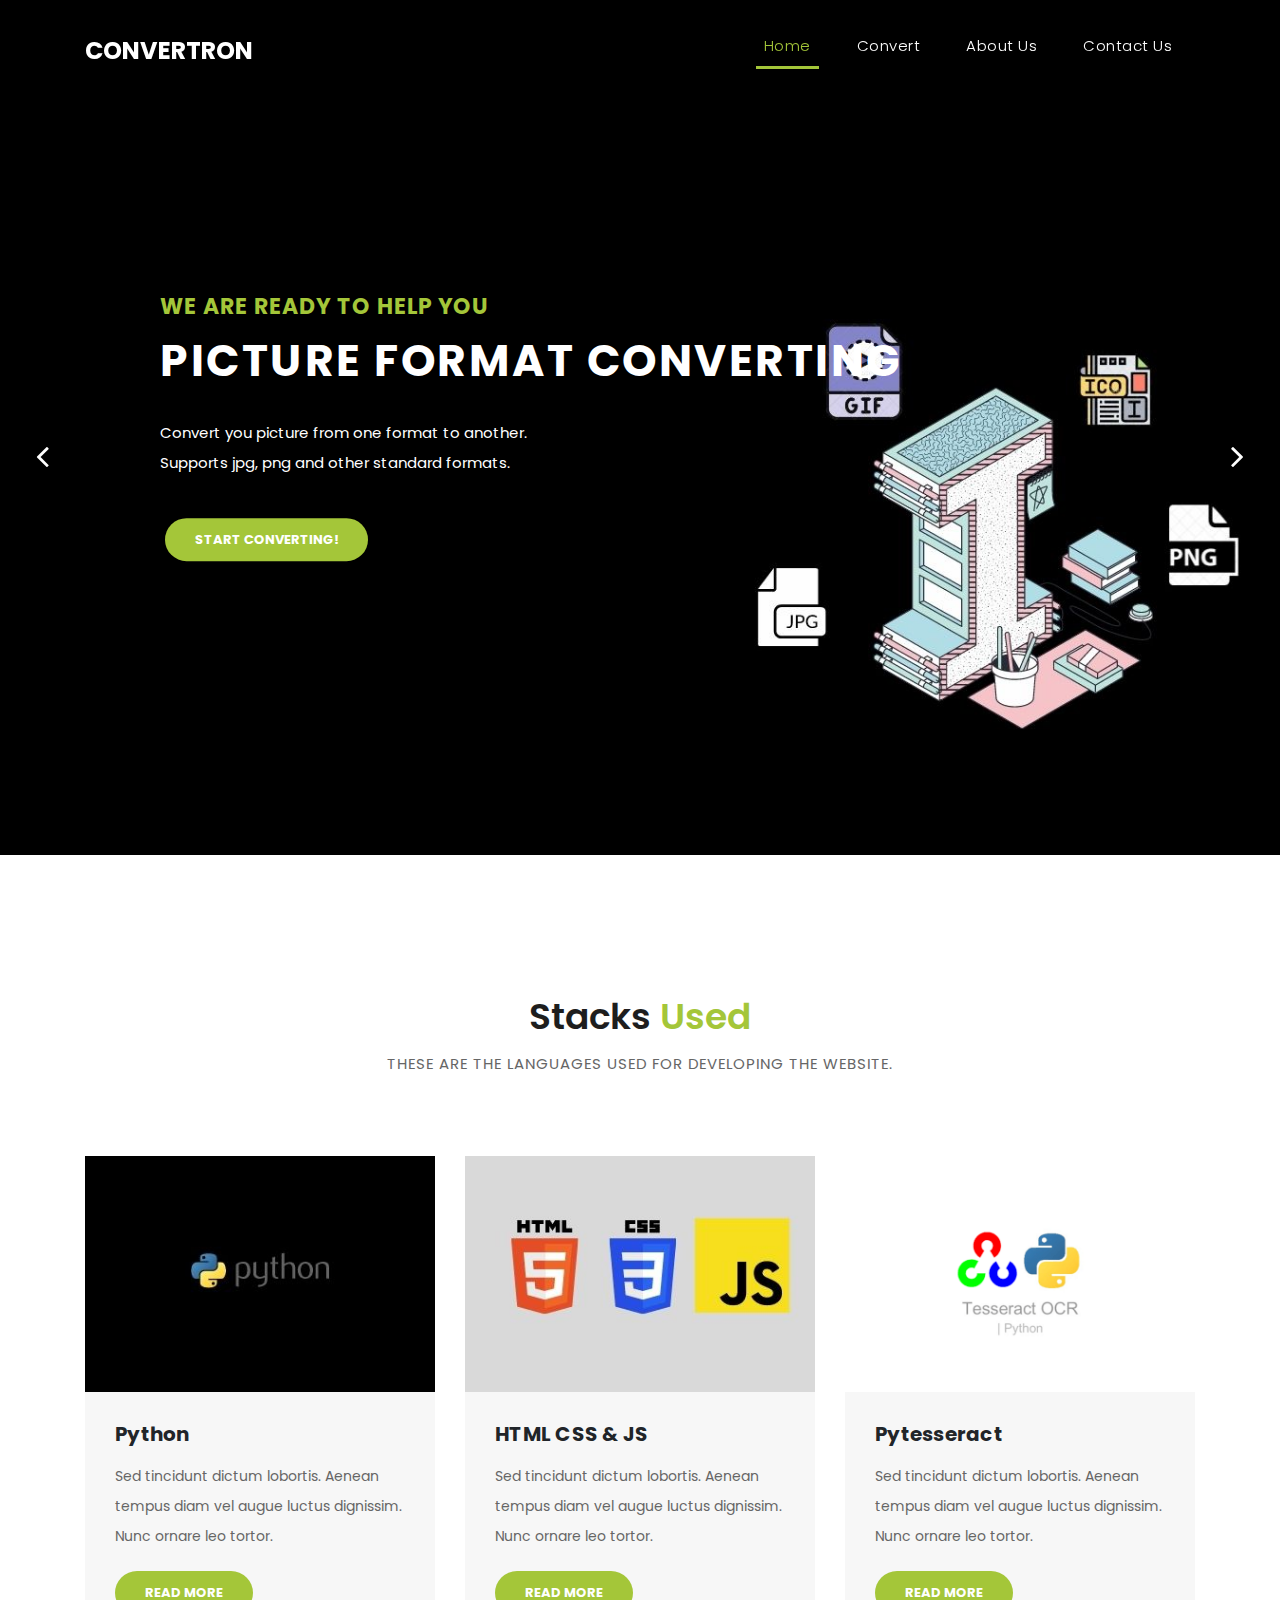
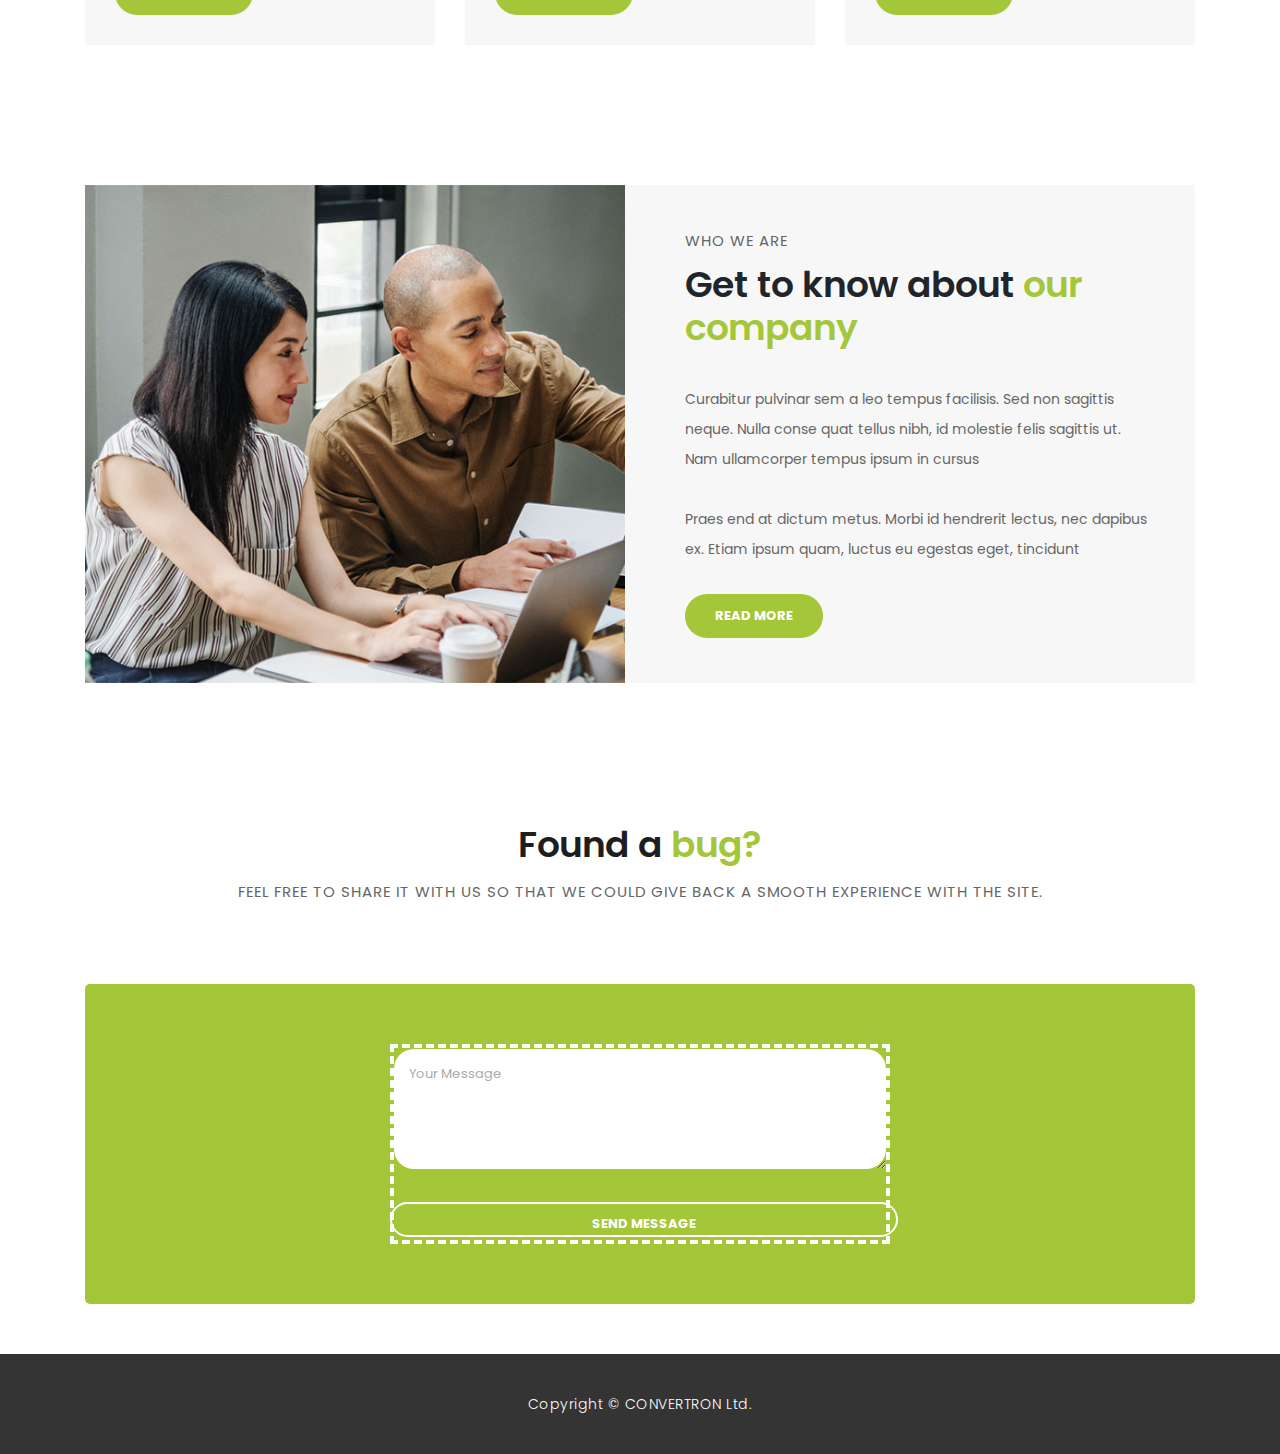
<file: templates/index.html>
<!DOCTYPE html>
<html lang="en">

  <head>

    <meta charset="utf-8">
    <meta name="viewport" content="width=device-width, initial-scale=1, shrink-to-fit=no">
    <meta name="description" content="">
    <meta name="author" content="TemplateMo">
    <link href="https://fonts.googleapis.com/css?family=Poppins:100,200,300,400,500,600,700,800,900&display=swap" rel="stylesheet">

    <title>Convertron</title>

    <!-- Bootstrap core CSS -->
    <link href="../static/vendor/bootstrap/css/bootstrap.min.css" rel="stylesheet">

    <!-- Additional CSS Files -->
    <link rel="stylesheet" href="../static/assets/css/fontawesome.css">
    <link rel="stylesheet" href="../static/assets/css/templatemo-finance-business.css">
    <link rel="stylesheet" href="../static/assets/css/owl.css">
<!--

Finance Business TemplateMo

https://templatemo.com/tm-545-finance-business

-->
  </head>

  <body>

    <!-- ***** Preloader Start ***** -->
    <div id="preloader">
        <div class="jumper">
            <div></div>
            <div></div>
            <div></div>
        </div>
    </div>  
    <!-- ***** Preloader End ***** -->


    <header class="">
      <nav class="navbar navbar-expand-lg">
        <div class="container">
          <a class="navbar-brand" href="index.html"><h2>Convertron</h2></a>
          <button class="navbar-toggler" type="button" data-toggle="collapse" data-target="#navbarResponsive" aria-controls="navbarResponsive" aria-expanded="false" aria-label="Toggle navigation">
            <span class="navbar-toggler-icon"></span>
          </button>
          <div class="collapse navbar-collapse" id="navbarResponsive">
            <ul class="navbar-nav ml-auto">
              <li class="nav-item active">
                <a class="nav-link" href="/">Home
                  <span class="sr-only">(current)</span>
                </a>
              </li>
              <li class="nav-item">
                <a class="nav-link" href="/convert">Convert</a>
              </li>
              <li class="nav-item">
                <a class="nav-link" href="/about">About Us</a>
              </li>
              <li class="nav-item">
                <a class="nav-link" href="/contact">Contact Us</a>
              </li>
            </ul>
          </div>
        </div>
      </nav>
    </header>

    <!-- Page Content -->
    <!-- Banner Starts Here -->
    <div class="main-banner header-text" id="top">
        <div class="Modern-Slider">
          <!-- Item -->
          <div class="item item-1">
            <div class="img-fill">
                <div class="text-content">
                  <h6>we are ready to help you</h6>
                  <h4>Picture format converting</h4>
                  <p>Convert you picture from one format to another.<br>Supports jpg, png and other standard formats.</p>
                  <a href="convert.html" class="filled-button">Start converting!</a>
                </div>
            </div>
          </div>
          <!-- // Item -->
          <!-- Item -->
          <div class="item item-2">
            <div class="img-fill">
                <div class="text-content">
                  <h6>we are here to support you</h6>
                  <h4>Assignment<br>&amp; Presentation</h4>
                  <p>Easily convert files from one format to another.<br> Supports doc, pdf and other standard format.</p>
                  <a href="convert.html" class="filled-button">Start converting!</a>
                </div>
            </div>
          </div>
          <!-- // Item -->
          <!-- Item -->
          <div class="item item-3">
            <div class="img-fill">
                <div class="text-content">
                  <h6>We believe in providing finest services</h6>
                  <h4>Text extraction from image</h4>
                  <p>Want to directly convert the text from an image directly to any document format?<br>Here we are!</p>
                  <a href="convert.html" class="filled-button">Start converting!</a>
                </div>
            </div>
          </div>
          <!-- // Item -->
        </div>
    </div>
    <!-- Banner Ends Here -->



    <div class="services">
      <div class="container">
        <div class="row">
          <div class="col-md-12">
            <div class="section-heading">
              <h2>Stacks <em>Used</em></h2>
              <span>These are the languages used for developing the website.</span>
            </div>
          </div>
          <div class="col-md-4">
            <div class="service-item">
              <img src="../static/assets/images/service_01.jpg" alt="">
              <div class="down-content">
                <h4>Python</h4>
                <p>Sed tincidunt dictum lobortis. Aenean tempus diam vel augue luctus dignissim. Nunc ornare leo tortor.</p>
                <a href="" class="filled-button">Read More</a>
              </div>
            </div>
          </div>
          <div class="col-md-4">
            <div class="service-item">
              <img src="../static/assets/images/service_02.jpg" alt="">
              <div class="down-content">
                <h4>HTML CSS & JS</h4>
                <p>Sed tincidunt dictum lobortis. Aenean tempus diam vel augue luctus dignissim. Nunc ornare leo tortor.</p>
                <a href="" class="filled-button">Read More</a>
              </div>
            </div>
          </div>
          <div class="col-md-4">
            <div class="service-item">
              <img src="../static/assets/images/service_03.gif" alt="">
              <div class="down-content">
                <h4>Pytesseract</h4>
                <p>Sed tincidunt dictum lobortis. Aenean tempus diam vel augue luctus dignissim. Nunc ornare leo tortor.</p>
                <a href="" class="filled-button">Read More</a>
              </div>
            </div>
          </div>
        </div>
      </div>
    </div>

    <div class="more-info">
      <div class="container">
        <div class="row">
          <div class="col-md-12">
            <div class="more-info-content">
              <div class="row">
                <div class="col-md-6">
                  <div class="left-image">
                    <img src="../static/assets/images/more-info.jpg" alt="">
                  </div>
                </div>
                <div class="col-md-6 align-self-center">
                  <div class="right-content">
                    <span>Who we are</span>
                    <h2>Get to know about <em>our company</em></h2>
                    <p>Curabitur pulvinar sem a leo tempus facilisis. Sed non sagittis neque. Nulla conse quat tellus nibh, id molestie felis sagittis ut. Nam ullamcorper tempus ipsum in cursus<br><br>Praes end at dictum metus. Morbi id hendrerit lectus, nec dapibus ex. Etiam ipsum quam, luctus eu egestas eget, tincidunt</p>
                    <a href="#" class="filled-button">Read More</a>
                  </div>
                </div>
              </div>
            </div>
          </div>
        </div>
      </div>
    </div>

    <div class="callback-form">
      <div class="container">
        <div class="row">
          <div class="col-md-12">
            <div class="section-heading">
              <h2>Found a <em>bug?</em></h2>
              <span>Feel free to share it with us so that we could give back a smooth experience with the site.</span>
            </div>
          </div>
          <div class="col-md-12">
            <div class="contact-form">
              <form id="contact" action="" method="post">
                <div class="row">
                  <div class="col-lg-4 col-md-12 col-sm-12">
                    <fieldset>
                      <input name="name" type="text" class="form-control" id="name" placeholder="Full Name" required="">
                    </fieldset>
                  </div>
                  <div class="col-lg-4 col-md-12 col-sm-12">
                    <fieldset>
                      <input name="email" type="text" class="form-control" id="email" pattern="[^ @]*@[^ @]*" placeholder="E-Mail Address" required="">
                    </fieldset>
                  </div>
                  <div class="col-lg-4 col-md-12 col-sm-12">
                    <fieldset>
                      <input name="subject" type="text" class="form-control" id="subject" placeholder="Subject" required="">
                    </fieldset>
                  </div>
                  <div class="col-lg-12">
                    <fieldset>
                      <textarea name="message" rows="6" class="form-control" id="message" placeholder="Your Message" required=""></textarea>
                    </fieldset>
                  </div>
                  <div class="col-lg-12">
                    <fieldset>
                      <button type="submit" id="form-submit" class="border-button">Send Message</button>
                    </fieldset>
                  </div>
                </div>
              </form>
            </div>
          </div>
        </div>
      </div>
    </div>

    <!-- Footer Starts Here -->
    
    <div class="sub-footer">
      <div class="container">
        <div class="row">
          <div class="col-md-12">
            <p>Copyright &copy; CONVERTRON Ltd.</p>
          </div>
        </div>
      </div>
    </div>

    <!-- Bootstrap core JavaScript -->
    <script src="../static/vendor/jquery/jquery.min.js"></script>
    <script src="../static/vendor/bootstrap/js/bootstrap.bundle.min.js"></script>

    <!-- Additional Scripts -->
    <script src="../static/assets/js/custom.js"></script>
    <script src="../static/assets/js/owl.js"></script>
    <script src="../static/assets/js/slick.js"></script>
    <script src="../static/assets/js/accordions.js"></script>

    <script language = "text/Javascript"> 
      cleared[0] = cleared[1] = cleared[2] = 0; //set a cleared flag for each field
      function clearField(t){                   //declaring the array outside of the
      if(! cleared[t.id]){                      // function makes it static and global
          cleared[t.id] = 1;  // you could use true and false, but that's more typing
          t.value='';         // with more chance of typos
          t.style.color='#fff';
          }
      }
    </script>

  </body>
</html>
</file>
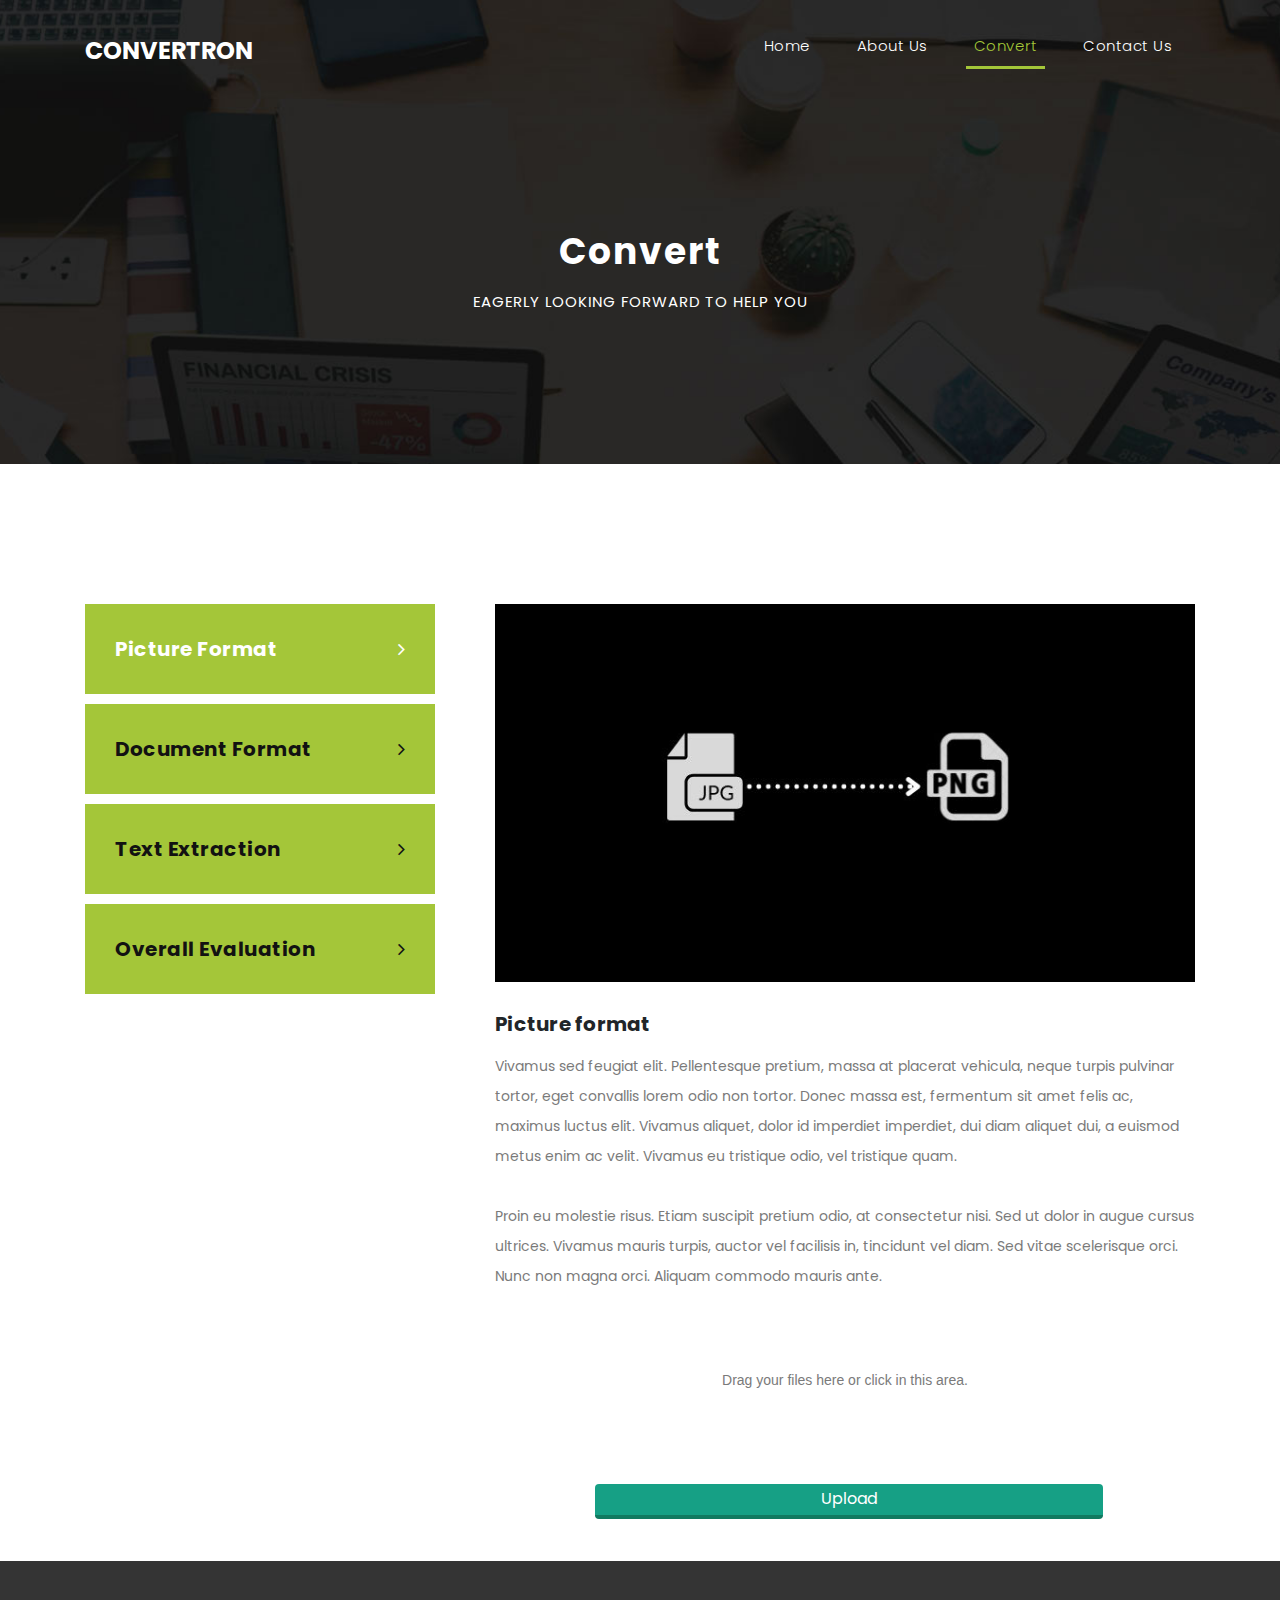
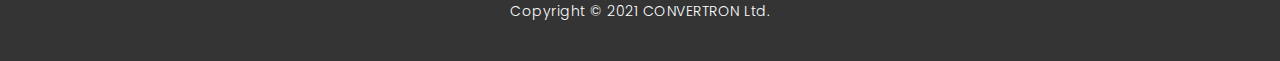
<file: template/convert.html>
<!DOCTYPE html>
<html lang="en">

  <head>

    <meta charset="utf-8">
    <meta name="viewport" content="width=device-width, initial-scale=1, shrink-to-fit=no">
    <meta name="description" content="">
    <meta name="author" content="TemplateMo">
    <link href="https://fonts.googleapis.com/css?family=Poppins:100,200,300,400,500,600,700,800,900&display=swap" rel="stylesheet">

    <title>Convert</title>

    <!-- Bootstrap core CSS -->
    <link href="../static/vendor/bootstrap/css/bootstrap.min.css" rel="stylesheet">

    <!-- Additional CSS Files -->
    <link rel="stylesheet" href="../static/assets/css/fontawesome.css">
    <link rel="stylesheet" href="../static/assets/css/templatemo-finance-business.css">
    <link rel="stylesheet" href="../static/assets/css/owl.css">
<!--

Finance Business TemplateMo

https://templatemo.com/tm-545-finance-business

-->
  </head>

  <body>

    <!-- ***** Preloader Start ***** -->
    <div id="preloader">
        <div class="jumper">
            <div></div>
            <div></div>
            <div></div>
        </div>
    </div>  
    <!-- ***** Preloader End ***** -->

    <header class="">
      <nav class="navbar navbar-expand-lg">
        <div class="container">
          <a class="navbar-brand" href="index.html"><h2>Convertron</h2></a>
          <button class="navbar-toggler" type="button" data-toggle="collapse" data-target="#navbarResponsive" aria-controls="navbarResponsive" aria-expanded="false" aria-label="Toggle navigation">
            <span class="navbar-toggler-icon"></span>
          </button>
          <div class="collapse navbar-collapse" id="navbarResponsive">
            <ul class="navbar-nav ml-auto">
              <li class="nav-item">
                <a class="nav-link" href="index.html">Home
                  <span class="sr-only">(current)</span>
                </a>
              </li>
              <li class="nav-item">
                <a class="nav-link" href="about.html">About Us</a>
              </li>
              <li class="nav-item active">
                <a class="nav-link" href="convert.html">Convert</a>
              </li>
              <li class="nav-item">
                <a class="nav-link" href="contact.html">Contact Us</a>
              </li>
            </ul>
          </div>
        </div>
      </nav>
    </header>

    <!-- Page Content -->
    <div class="page-heading header-text">
      <div class="container">
        <div class="row">
          <div class="col-md-12">
            <h1>Convert</h1>
            <span>Eagerly looking forward to help you</span>
          </div>
        </div>
      </div>
    </div>

    <div class="single-services">
      <div class="container">
        <div class="row" id="tabs">
          <div class="col-md-4">
            <ul>
              <li><a href='#tabs-1'>Picture format <i class="fa fa-angle-right"></i></a></li>
              <li><a href='#tabs-2'>Document format <i class="fa fa-angle-right"></i></a></li>
              <li><a href='#tabs-3'>Text extraction <i class="fa fa-angle-right"></i></a></li>
              <li><a href='#tabs-4'>Overall Evaluation <i class="fa fa-angle-right"></i></a></li>
            </ul>
          </div>
          <div class="col-md-8">
            <section class='tabs-content'>
              <article id='tabs-1'>
                <img src="../static/assets/images/single_service_01.jpg" alt="">
                <h4>Picture format</h4>
                <p>Vivamus sed feugiat elit. Pellentesque pretium, massa at placerat vehicula, neque turpis pulvinar tortor, eget convallis lorem odio non tortor. Donec massa est, fermentum sit amet felis ac, maximus luctus elit. Vivamus aliquet, dolor id imperdiet imperdiet, dui diam aliquet dui, a euismod metus enim ac velit. Vivamus eu tristique odio, vel tristique quam.
                <br><br>Proin eu molestie risus. Etiam suscipit pretium odio, at consectetur nisi. Sed ut dolor in augue cursus ultrices. Vivamus mauris turpis, auctor vel facilisis in, tincidunt vel diam. Sed vitae scelerisque orci. Nunc non magna orci. Aliquam commodo mauris ante.</p>
                <div>
                  <form action="upload.php" method="POST">
                    <input type="file" multiple>
                    <p>Drag your files here or click in this area.</p>
                    <button type="submit">Upload</button>
                  </form>
                  </div>
              </article>
              
              <article id='tabs-2'>
                <img src="../static/assets/images/single_service_02.jpg" alt="">
                <h4>Document format</h4>
                <p>Sed ut dolor in augue cursus ultrices. Vivamus mauris turpis, auctor vel facilisis in, tincidunt vel diam. Sed vitae scelerisque orci. Nunc non magna orci. Aliquam commodo mauris ante, quis posuere nibh vestibulum sit amet
                <br><br>Pellentesque pretium, massa at placerat vehicula, neque turpis pulvinar tortor, eget convallis lorem odio non tortor. Donec massa est, fermentum sit amet felis ac, maximus luctus elit. Vivamus aliquet, dolor id imperdiet imperdiet, dui diam aliquet dui, a euismod metus enim ac velit. Vivamus eu tristique odio, vel tristique quam.</p>
                <div>
                  <form action="upload.php" method="POST">
                    <input type="file" multiple>
                    <p>Drag your files here or click in this area.</p>
                    <button type="submit">Upload</button>
                  </form>
                  </div>
              </article>
              <article id='tabs-3'>
                <img src="../static/assets/images/single_service_03.jpg" alt="">
                <h4>Text extraction</h4>
                <p>Mauris lobortis quam id dictum dignissim. Donec pellentesque erat dolor, cursus dapibus turpis hendrerit quis. Suspendisse at suscipit arcu. Nulla sed erat lectus. Nulla facilisi. In sit amet neque sapien. Donec scelerisque mi at gravida efficitur. Nunc lacinia a est eu malesuada. Curabitur eleifend elit sapien, sed pulvinar orci luctus eget. 
                <br><br>Class aptent taciti sociosqu ad litora torquent per conubia nostra, per inceptos himenaeos. Nunc vel ultrices nulla, ac tincidunt eros. Aenean quis tellus velit. Praesent pretium justo non auctor condimentum.</p>
                <div>
                  <form action="upload.php" method="POST">
                    <input type="file" multiple>
                    <p>Drag your files here or click in this area.</p>
                    <button type="submit">Upload</button>
                  </form>
                  </div>
              </article>
              <article id='tabs-4'>
                <img src="../static/assets/images/single_service_04.jpg" alt="">
                <h4>Overall Evaluation</h4>
                <p>Integer vehicula sapien quis dolor efficitur, eget molestie eros tempus. Curabitur sollicitudin, tortor at suscipit volutpat, nisi arcu aliquet dui, vitae semper sem turpis quis libero. Quisque vulputate lacinia nisl ac lobortis. Ut ultricies maximus turpis, in sollicitudin ligula posuere vel. 
                <br><br>Donec finibus maximus neque, vitae egestas quam imperdiet nec. Proin nec mauris eu tortor consectetur tristique. Etiam suscipit ante a odio consequat, in ornare lacus suscipit. Cras ac libero massa. Quisque rhoncus velit feugiat vulputate mollis. Donec nisl eros, malesuada sed nisi id, condimentum condimentum quam.</p>
              </article>
            </section>
          </div>
        </div>
      </div>
    </div>


    
    <div class="sub-footer">
      <div class="container">
        <div class="row">
          <div class="col-md-12">
            <p>Copyright &copy; 2021 CONVERTRON Ltd.</p>
          </div>
        </div>
      </div>
    </div>

    <!-- Bootstrap core JavaScript -->
    <script src="../static/vendor/jquery/jquery.min.js"></script>
    <script src="../static/vendor/bootstrap/js/bootstrap.bundle.min.js"></script>

    <!-- Additional Scripts -->
    <script src="../static/assets/js/custom.js"></script>
    <script src="../static/assets/js/owl.js"></script>
    <script src="../static/assets/js/slick.js"></script>
    <script src="../static/assets/js/accordions.js"></script>

    <script language = "text/Javascript"> 
      cleared[0] = cleared[1] = cleared[2] = 0; //set a cleared flag for each field
      function clearField(t){                   //declaring the array outside of the
      if(! cleared[t.id]){                      // function makes it static and global
          cleared[t.id] = 1;  // you could use true and false, but that's more typing
          t.value='';         // with more chance of typos
          t.style.color='#fff';
          }
      }
    </script>

  </body>
</html>
</file>
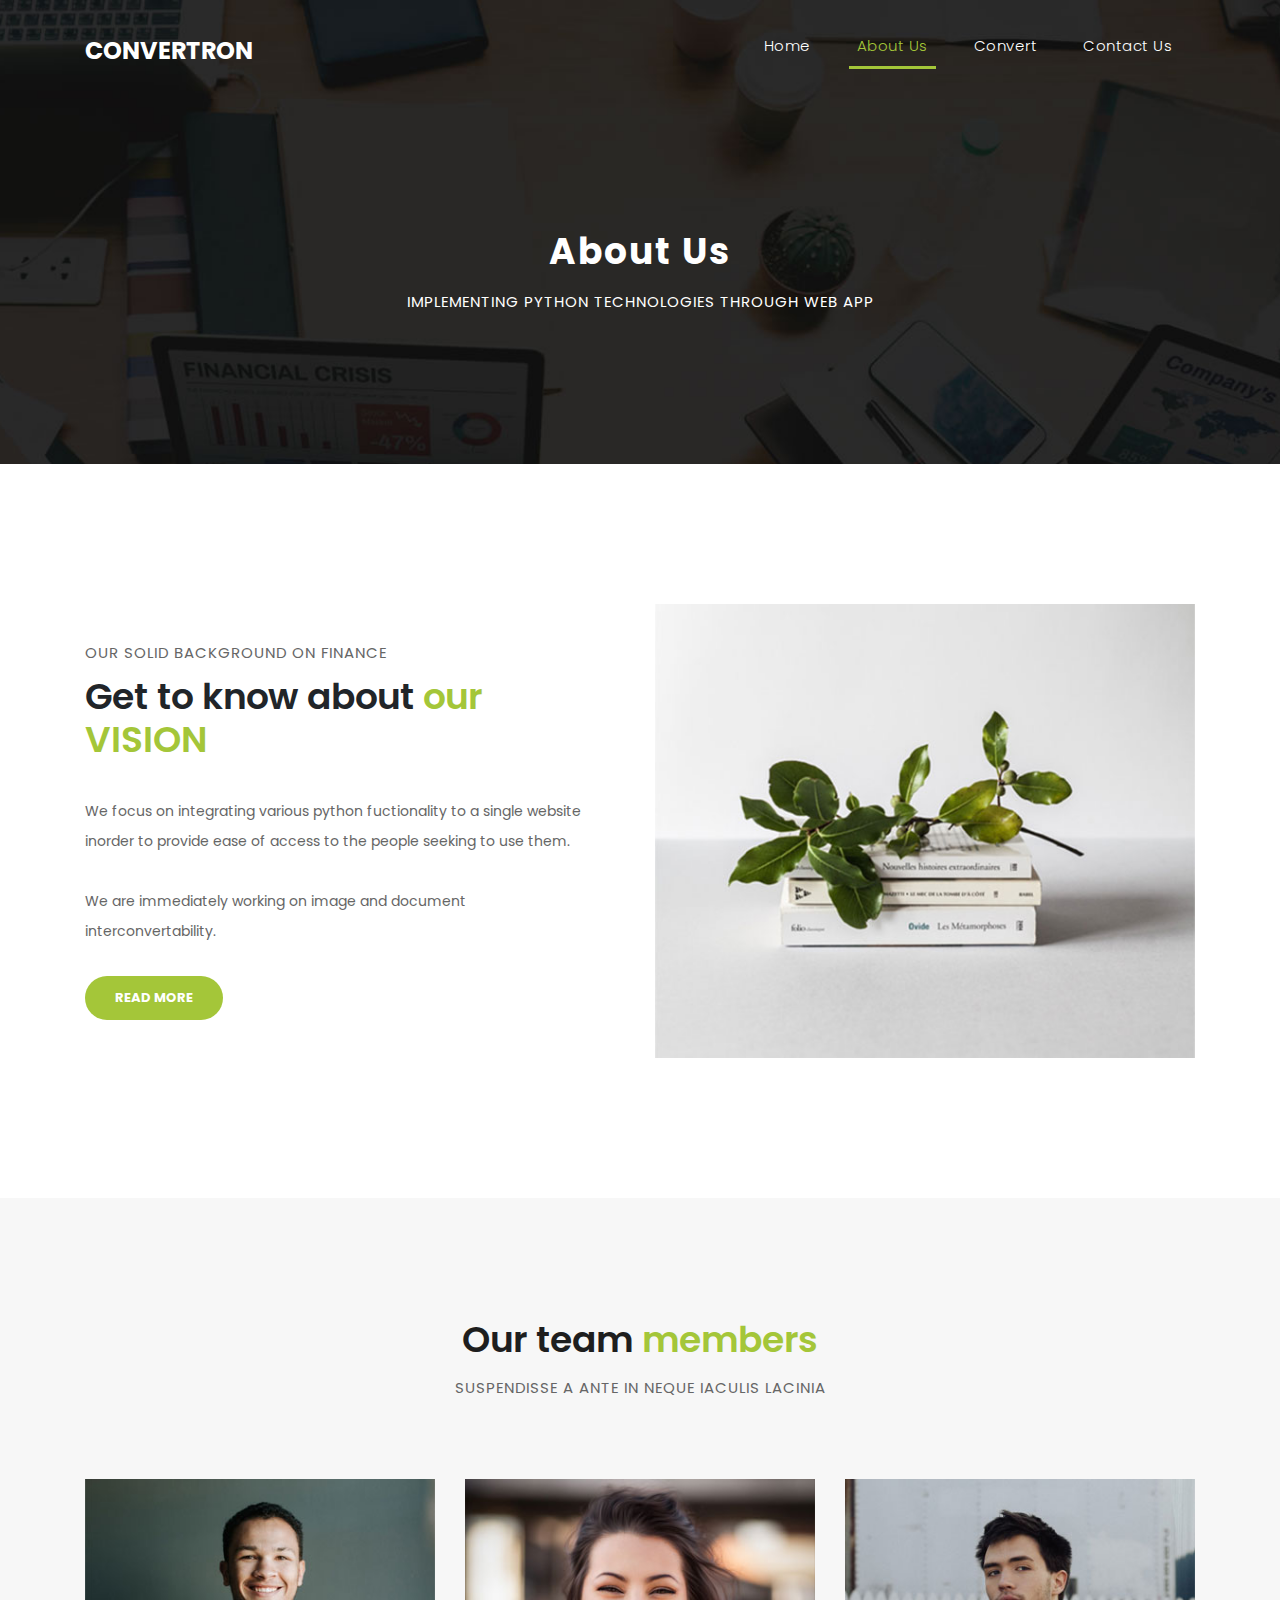
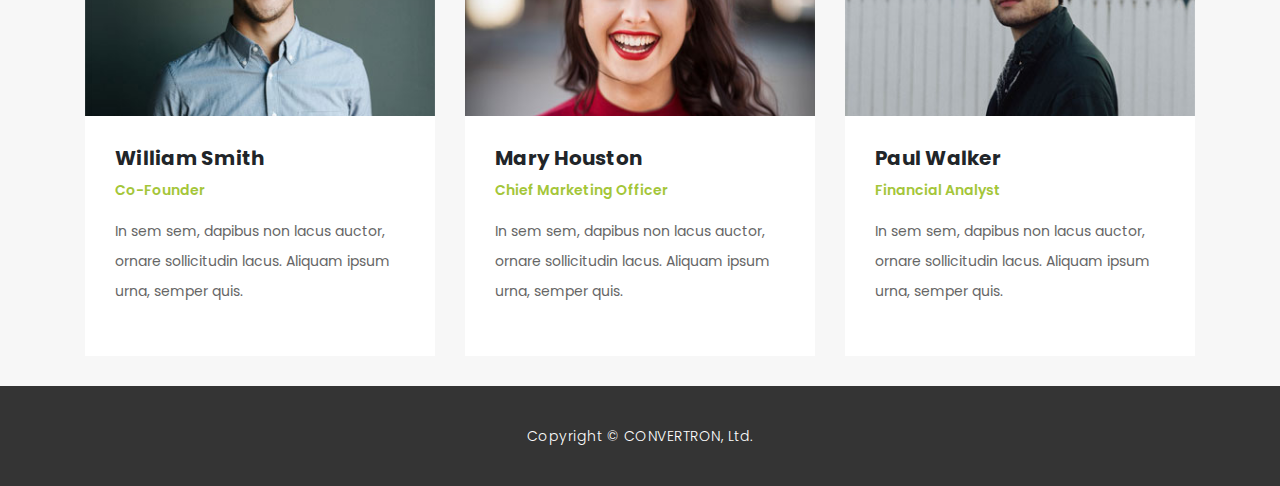
<file: templates/about.html>
<!DOCTYPE html>
<html lang="en">

  <head>

    <meta charset="utf-8">
    <meta name="viewport" content="width=device-width, initial-scale=1, shrink-to-fit=no">
    <meta name="description" content="">
    <meta name="author" content="TemplateMo">
    <link href="https://fonts.googleapis.com/css?family=Poppins:100,200,300,400,500,600,700,800,900&display=swap" rel="stylesheet">

    <title>CONVERTRON - About</title>

    <!-- Bootstrap core CSS -->
    <link href="../static/vendor/bootstrap/css/bootstrap.min.css" rel="stylesheet">

    <!-- Additional CSS Files -->
    <link rel="stylesheet" href="../static/assets/css/fontawesome.css">
    <link rel="stylesheet" href="../static/assets/css/templatemo-finance-business.css">
    <link rel="stylesheet" href="../static/assets/css/owl.css">

  </head>

  <body>

    <!-- ***** Preloader Start ***** -->
    <div id="preloader">
        <div class="jumper">
            <div></div>
            <div></div>
            <div></div>
        </div>
    </div>  
    <!-- ***** Preloader End ***** -->


    <header class="">
      <nav class="navbar navbar-expand-lg">
        <div class="container">
          <a class="navbar-brand" href="index.html"><h2>CONVERTRON</h2></a>
          <button class="navbar-toggler" type="button" data-toggle="collapse" data-target="#navbarResponsive" aria-controls="navbarResponsive" aria-expanded="false" aria-label="Toggle navigation">
            <span class="navbar-toggler-icon"></span>
          </button>
          <div class="collapse navbar-collapse" id="navbarResponsive">
            <ul class="navbar-nav ml-auto">
              <li class="nav-item">
                <a class="nav-link" href="/">Home
                  <span class="sr-only">(current)</span>
                </a>
              </li>
              <li class="nav-item active">
                <a class="nav-link" href="/about">About Us</a>
              </li>
              <li class="nav-item">
                <a class="nav-link" href="/convert">Convert</a>
              </li>
              <li class="nav-item">
                <a class="nav-link" href="/convert">Contact Us</a>
              </li>
            </ul>
          </div>
        </div>
      </nav>
    </header>

    <!-- Page Content -->
    <div class="page-heading header-text">
      <div class="container">
        <div class="row">
          <div class="col-md-12">
            <h1>About Us</h1>
            <span>Implementing python technologies through web app</span>
          </div>
        </div>
      </div>
    </div>

    <div class="more-info about-info">
      <div class="container">
        <div class="row">
          <div class="col-md-12">
            <div class="more-info-content">
              <div class="row">
                <div class="col-md-6 align-self-center">
                  <div class="right-content">
                    <span>our solid background on finance</span>
                    <h2>Get to know about <em>our VISION</em></h2>
                    <p>We focus on integrating various python fuctionality to a single website inorder to provide ease of access to the people seeking to use them. 
                    <br><br>We are immediately working on image and document interconvertability.</p>
                    <a href="" class="filled-button">Read More</a>
                  </div>
                </div>
                <div class="col-md-6">
                  <div class="left-image">
                    <img src="../static/assets/images/about-image.jpg" alt="">
                  </div>
                </div>
              </div>
            </div>
          </div>
        </div>
      </div>
    </div>

    <div class="team">
      <div class="container">
        <div class="row">
          <div class="col-md-12">
            <div class="section-heading">
              <h2>Our team <em>members</em></h2>
              <span>Suspendisse a ante in neque iaculis lacinia</span>
            </div>
          </div>
          <div class="col-md-4">
            <div class="team-item">
              <img src="../static/assets/images/team_01.jpg" alt="">
              <div class="down-content">
                <h4>William Smith</h4>
                <span>Co-Founder</span>
                <p>In sem sem, dapibus non lacus auctor, ornare sollicitudin lacus. Aliquam ipsum urna, semper quis.</p>
              </div>
            </div>
          </div>
          <div class="col-md-4">
            <div class="team-item">
              <img src="../static/assets/images/team_02.jpg" alt="">
              <div class="down-content">
                <h4>Mary Houston</h4>
                <span>Chief Marketing Officer</span>
                <p>In sem sem, dapibus non lacus auctor, ornare sollicitudin lacus. Aliquam ipsum urna, semper quis.</p>
              </div>
            </div>
          </div>
          <div class="col-md-4">
            <div class="team-item">
              <img src="../static/assets/images/team_03.jpg" alt="">
              <div class="down-content">
                <h4>Paul Walker</h4>
                <span>Financial Analyst</span>
                <p>In sem sem, dapibus non lacus auctor, ornare sollicitudin lacus. Aliquam ipsum urna, semper quis.</p>
              </div>
            </div>
          </div>
        </div>
      </div>
    </div>

    <div class="sub-footer">
      <div class="container">
        <div class="row">
          <div class="col-md-12">
            <p>Copyright &copy; CONVERTRON, Ltd.</p>
          </div>
        </div>
      </div>
    </div>

    <!-- Bootstrap core JavaScript -->
    <script src="../static/vendor/jquery/jquery.min.js"></script>
    <script src="../static/vendor/bootstrap/js/bootstrap.bundle.min.js"></script>

    <!-- Additional Scripts -->
    <script src="../static/assets/js/custom.js"></script>
    <script src="../static/assets/js/owl.js"></script>
    <script src="../static/assets/js/slick.js"></script>
    <script src="../static/assets/js/accordions.js"></script>

    <script language = "text/Javascript"> 
      cleared[0] = cleared[1] = cleared[2] = 0; //set a cleared flag for each field
      function clearField(t){                   //declaring the array outside of the
      if(! cleared[t.id]){                      // function makes it static and global
          cleared[t.id] = 1;  // you could use true and false, but that's more typing
          t.value='';         // with more chance of typos
          t.style.color='#fff';
          }
      }
    </script>
</body>
</html>
</file>
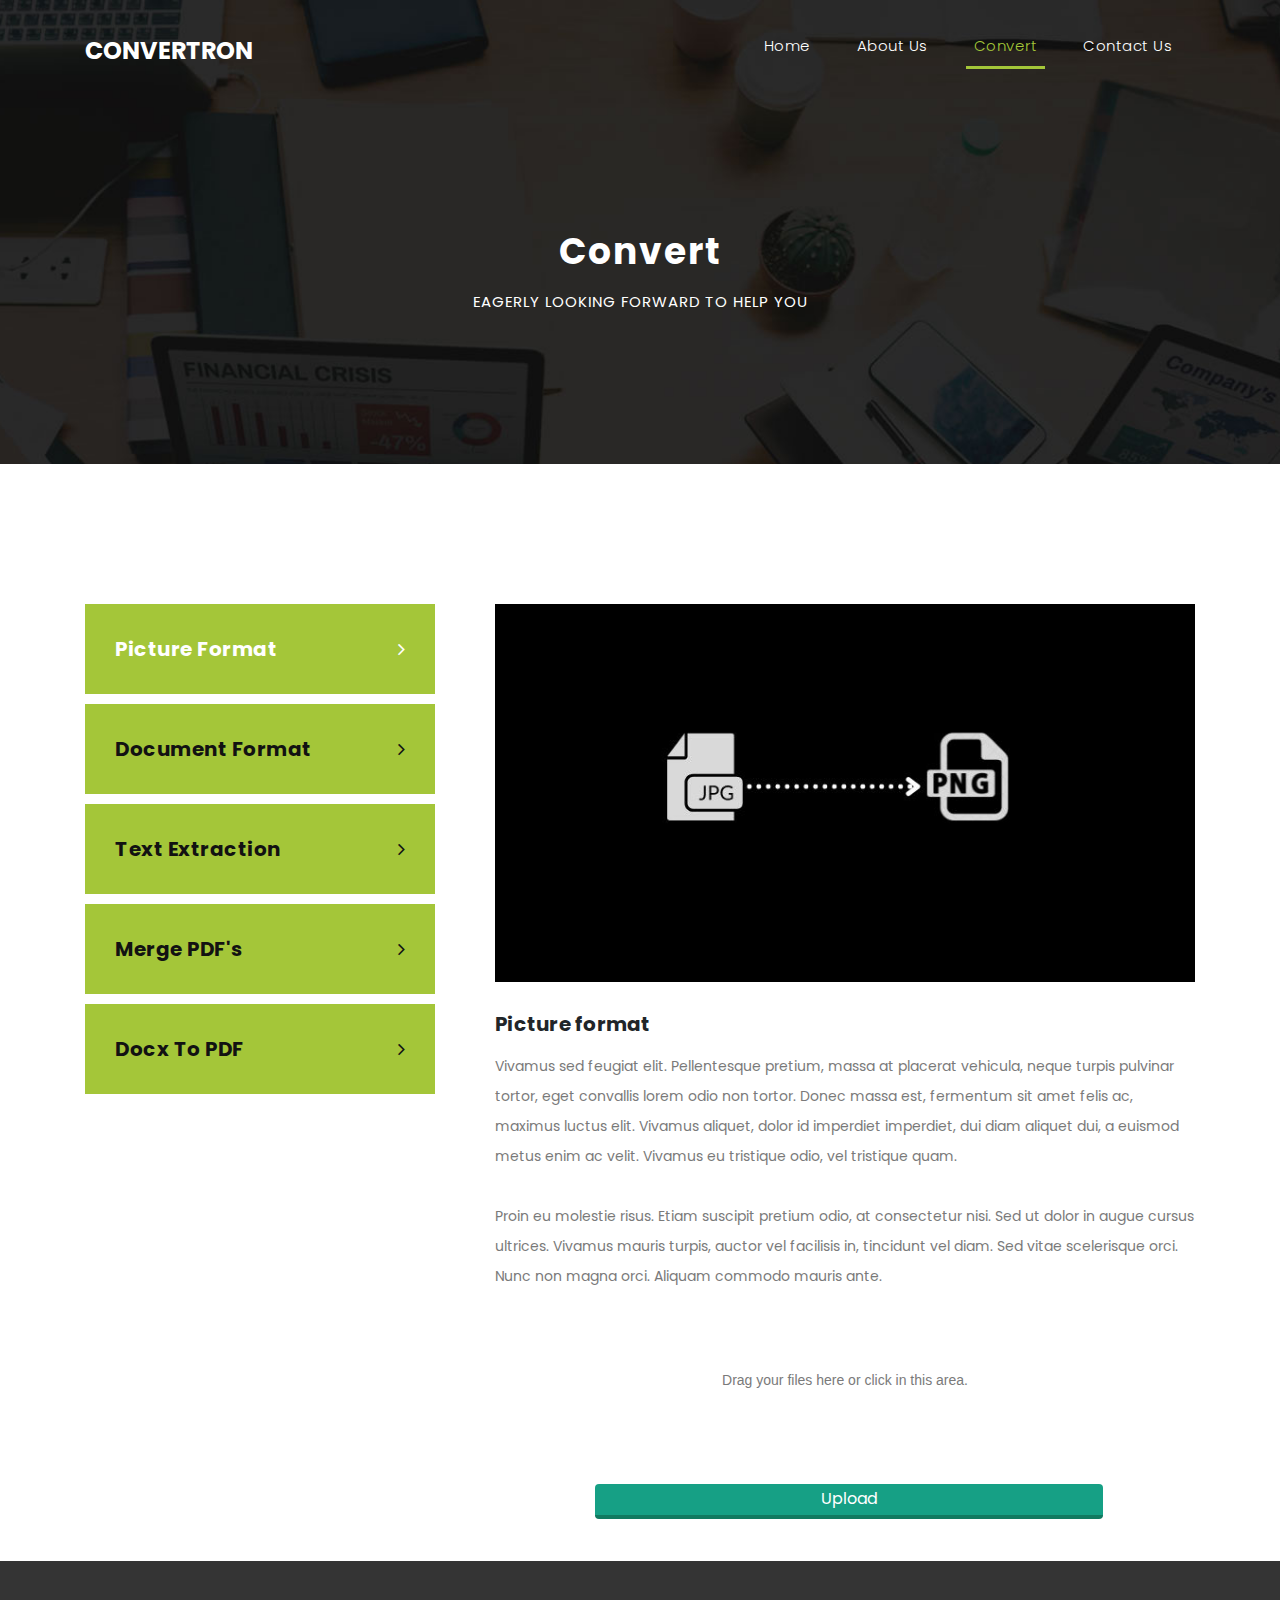
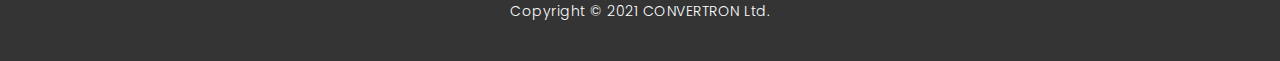
<file: templates/convert.html>
<!DOCTYPE html>
<html lang="en">

  <head>

    <meta charset="utf-8">
    <meta name="viewport" content="width=device-width, initial-scale=1, shrink-to-fit=no">
    <meta name="description" content="">
    <meta name="author" content="TemplateMo">
    <link href="https://fonts.googleapis.com/css?family=Poppins:100,200,300,400,500,600,700,800,900&display=swap" rel="stylesheet">

    <title>Convert</title>

    <!-- Bootstrap core CSS -->
    <link href="../static/vendor/bootstrap/css/bootstrap.min.css" rel="stylesheet">

    <!-- Additional CSS Files -->
    <link rel="stylesheet" href="../static/assets/css/fontawesome.css">
    <link rel="stylesheet" href="../static/assets/css/templatemo-finance-business.css">
    <link rel="stylesheet" href="../static/assets/css/owl.css">
<!--

Finance Business TemplateMo

https://templatemo.com/tm-545-finance-business

-->
  </head>

  <body>

    <!-- ***** Preloader Start ***** -->
    <div id="preloader">
        <div class="jumper">
            <div></div>
            <div></div>
            <div></div>
        </div>
    </div>  
    <!-- ***** Preloader End ***** -->

    <header class="">
      <nav class="navbar navbar-expand-lg">
        <div class="container">
          <a class="navbar-brand" href="index.html"><h2>Convertron</h2></a>
          <button class="navbar-toggler" type="button" data-toggle="collapse" data-target="#navbarResponsive" aria-controls="navbarResponsive" aria-expanded="false" aria-label="Toggle navigation">
            <span class="navbar-toggler-icon"></span>
          </button>
          <div class="collapse navbar-collapse" id="navbarResponsive">
            <ul class="navbar-nav ml-auto">
              <li class="nav-item">
                <a class="nav-link" href="/">Home
                  <span class="sr-only">(current)</span>
                </a>
              </li>
              <li class="nav-item">
                <a class="nav-link" href="/about">About Us</a>
              </li>
              <li class="nav-item active">
                <a class="nav-link" href="/convert">Convert</a>
              </li>
              <li class="nav-item">
                <a class="nav-link" href="/contact">Contact Us</a>
              </li>
            </ul>
          </div>
        </div>
      </nav>
    </header>

    <!-- Page Content -->
    <div class="page-heading header-text">
      <div class="container">
        <div class="row">
          <div class="col-md-12">
            <h1>Convert</h1>
            <span>Eagerly looking forward to help you</span>
          </div>
        </div>
      </div>
    </div>

    <div class="single-services">
      <div class="container">
        <div class="row" id="tabs">
          <div class="col-md-4">
            <ul>
              <li><a href='#tabs-1'>Picture format <i class="fa fa-angle-right"></i></a></li>
              <li><a href='#tabs-2'>Document format <i class="fa fa-angle-right"></i></a></li>
              <li><a href='#tabs-3'>Text extraction <i class="fa fa-angle-right"></i></a></li>
              <li><a href='#tabs-4'>Merge PDF's <i class="fa fa-angle-right"></i></a></li>
              <li><a href="#tabs-5">Docx to PDF<i class="fa fa-angle-right"></i></a></li>
            </ul>
          </div>
          <div class="col-md-8">
            <section class='tabs-content'>
              <article id='tabs-1'>
                <img src="../static/assets/images/single_service_01.jpg" alt="">
                <h4>Picture format</h4>
                <p>Vivamus sed feugiat elit. Pellentesque pretium, massa at placerat vehicula, neque turpis pulvinar tortor, eget convallis lorem odio non tortor. Donec massa est, fermentum sit amet felis ac, maximus luctus elit. Vivamus aliquet, dolor id imperdiet imperdiet, dui diam aliquet dui, a euismod metus enim ac velit. Vivamus eu tristique odio, vel tristique quam.
                <br><br>Proin eu molestie risus. Etiam suscipit pretium odio, at consectetur nisi. Sed ut dolor in augue cursus ultrices. Vivamus mauris turpis, auctor vel facilisis in, tincidunt vel diam. Sed vitae scelerisque orci. Nunc non magna orci. Aliquam commodo mauris ante.</p>
                <div>
                  <form action="/upload-image" method="POST" enctype="multipart/form-data">
                    <input type="file" multiple name="name">
                    <p>Drag your files here or click in this area.</p>
                    <button type="submit">Upload</button>
                  </form>
                  </div>
              </article>
              
              <article id='tabs-2'>
                <img src="../static/assets/images/single_service_02.jpg" alt="">
                <h4>Document format</h4>
                <p>Sed ut dolor in augue cursus ultrices. Vivamus mauris turpis, auctor vel facilisis in, tincidunt vel diam. Sed vitae scelerisque orci. Nunc non magna orci. Aliquam commodo mauris ante, quis posuere nibh vestibulum sit amet
                <br><br>Pellentesque pretium, massa at placerat vehicula, neque turpis pulvinar tortor, eget convallis lorem odio non tortor. Donec massa est, fermentum sit amet felis ac, maximus luctus elit. Vivamus aliquet, dolor id imperdiet imperdiet, dui diam aliquet dui, a euismod metus enim ac velit. Vivamus eu tristique odio, vel tristique quam.</p>
                <div>
                  <form action="upload.php" method="POST">
                    <input type="file" multiple>
                    <p>Drag your files here or click in this area.</p>
                    <button type="submit">Upload</button>
                  </form>
                  </div>
              </article>
              <article id='tabs-3'>
                <img src="../static/assets/images/single_service_03.jpg" alt="">
                <h4>Text extraction</h4>
                <p>Mauris lobortis quam id dictum dignissim. Donec pellentesque erat dolor, cursus dapibus turpis hendrerit quis. Suspendisse at suscipit arcu. Nulla sed erat lectus. Nulla facilisi. In sit amet neque sapien. Donec scelerisque mi at gravida efficitur. Nunc lacinia a est eu malesuada. Curabitur eleifend elit sapien, sed pulvinar orci luctus eget. 
                <br><br>Class aptent taciti sociosqu ad litora torquent per conubia nostra, per inceptos himenaeos. Nunc vel ultrices nulla, ac tincidunt eros. Aenean quis tellus velit. Praesent pretium justo non auctor condimentum.</p>
                <div>
                  <form action="upload.php" method="POST">
                    <input type="file" multiple>
                    <p>Drag your files here or click in this area.</p>
                    <button type="submit">Upload</button>
                  </form>
                </div>
              </article>
              <article id='tabs-4'>
                <img src="../static/assets/images/single_service_04.jpg" alt="">
                <h4>Merge PDF's</h4>
                <p>Integer vehicula sapien quis dolor efficitur, eget molestie eros tempus. Curabitur sollicitudin, tortor at suscipit volutpat, nisi arcu aliquet dui, vitae semper sem turpis quis libero. Quisque vulputate lacinia nisl ac lobortis. Ut ultricies maximus turpis, in sollicitudin ligula posuere vel. 
                <br><br>Donec finibus maximus neque, vitae egestas quam imperdiet nec. Proin nec mauris eu tortor consectetur tristique. Etiam suscipit ante a odio consequat, in ornare lacus suscipit. Cras ac libero massa. Quisque rhoncus velit feugiat vulputate mollis. Donec nisl eros, malesuada sed nisi id, condimentum condimentum quam.</p>
                <div>
                <!--<  <form action="/upload-pdf" method="POST" enctype="multipart/form-data">
                    <input type="file" id="test" name="test" accept=".pdf" multiple/>
                    <p>Drag your files here or click in this area.</p>
                    <button type="submit">Upload</button>
                  </form>-->
                  <form action="/upload-pdf" method="POST" enctype="multipart/form-data">
                    <input type="file" id="test" name="test" accept=".pdf" multiple/>
                    <p>DRAG YOUR FILES HERE</p>
                    <button type="submit">Upload</button>
                </form>
                </div>

              </article>
              
              <article id='tabs-5'>
                <img src="../static/assets/images/single_service_02.jpg" alt="">
                <h4>Convert .docx to .pdf</h4>
                <p>Sed ut dolor in augue cursus ultrices. Vivamus mauris turpis, auctor vel facilisis in, tincidunt vel diam. Sed vitae scelerisque orci. Nunc non magna orci. Aliquam commodo mauris ante, quis posuere nibh vestibulum sit amet
                <br><br>Pellentesque pretium, massa at placerat vehicula, neque turpis pulvinar tortor, eget convallis lorem odio non tortor. Donec massa est, fermentum sit amet felis ac, maximus luctus elit. Vivamus aliquet, dolor id imperdiet imperdiet, dui diam aliquet dui, a euismod metus enim ac velit. Vivamus eu tristique odio, vel tristique quam.</p>
                <div>
                  <form action="upload.php" method="POST">
                    <input type="file" multiple>
                    <p>Drag your files here or click in this area.</p>
                    <button type="submit">Upload</button>
                  </form>
                  </div>
              </article>

            </section>
          </div>
        </div>
      </div>
    </div>


    
    <div class="sub-footer">
      <div class="container">
        <div class="row">
          <div class="col-md-12">
            <p>Copyright &copy; 2021 CONVERTRON Ltd.</p>
          </div>
        </div>
      </div>
    </div>

    <!-- Bootstrap core JavaScript -->
    <script src="../static/vendor/jquery/jquery.min.js"></script>
    <script src="../static/vendor/bootstrap/js/bootstrap.bundle.min.js"></script>

    <!-- Additional Scripts -->
    <script src="../static/assets/js/custom.js"></script>
    <script src="../static/assets/js/owl.js"></script>
    <script src="../static/assets/js/slick.js"></script>
    <script src="../static/assets/js/accordions.js"></script>

    <script language = "text/Javascript"> 
      cleared[0] = cleared[1] = cleared[2] = 0; //set a cleared flag for each field
      function clearField(t){                   //declaring the array outside of the
      if(! cleared[t.id]){                      // function makes it static and global
          cleared[t.id] = 1;  // you could use true and false, but that's more typing
          t.value='';         // with more chance of typos
          t.style.color='#fff';
          }
      }
    </script>

  </body>
</html>
</file>
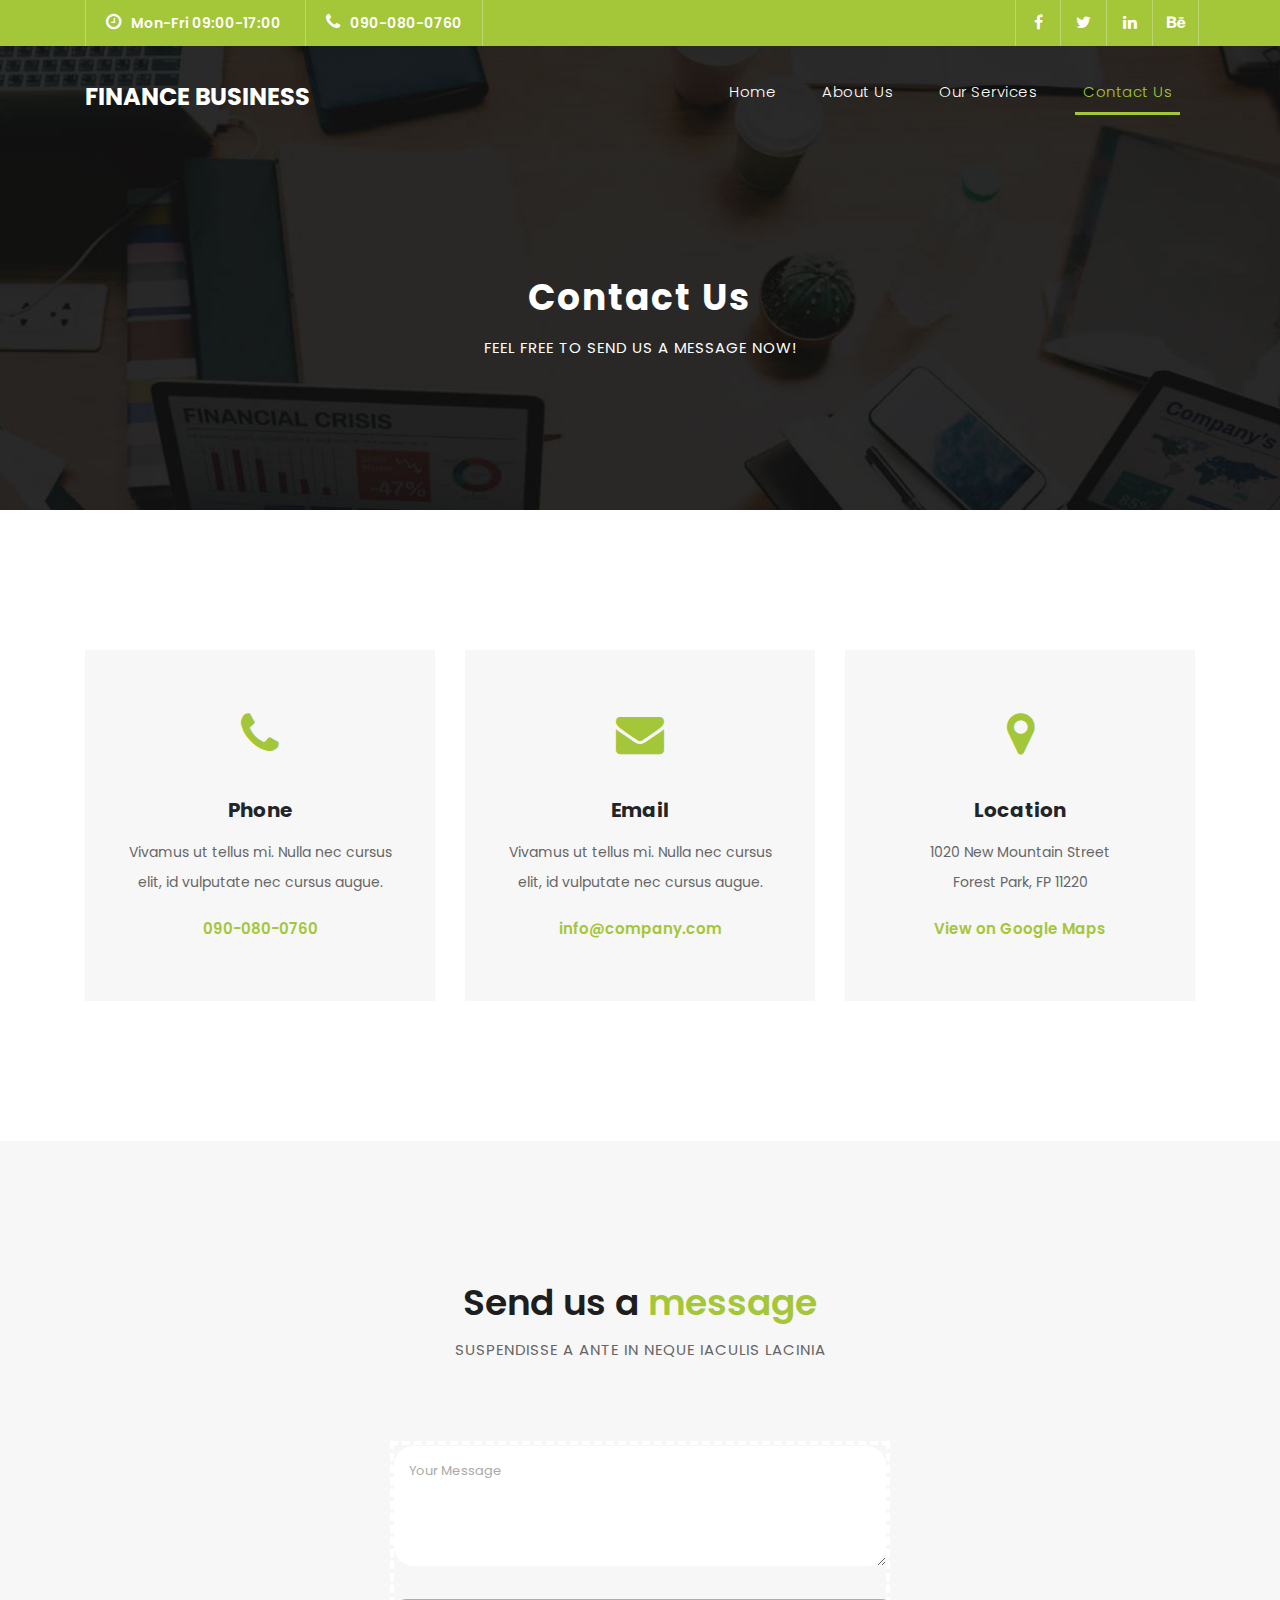
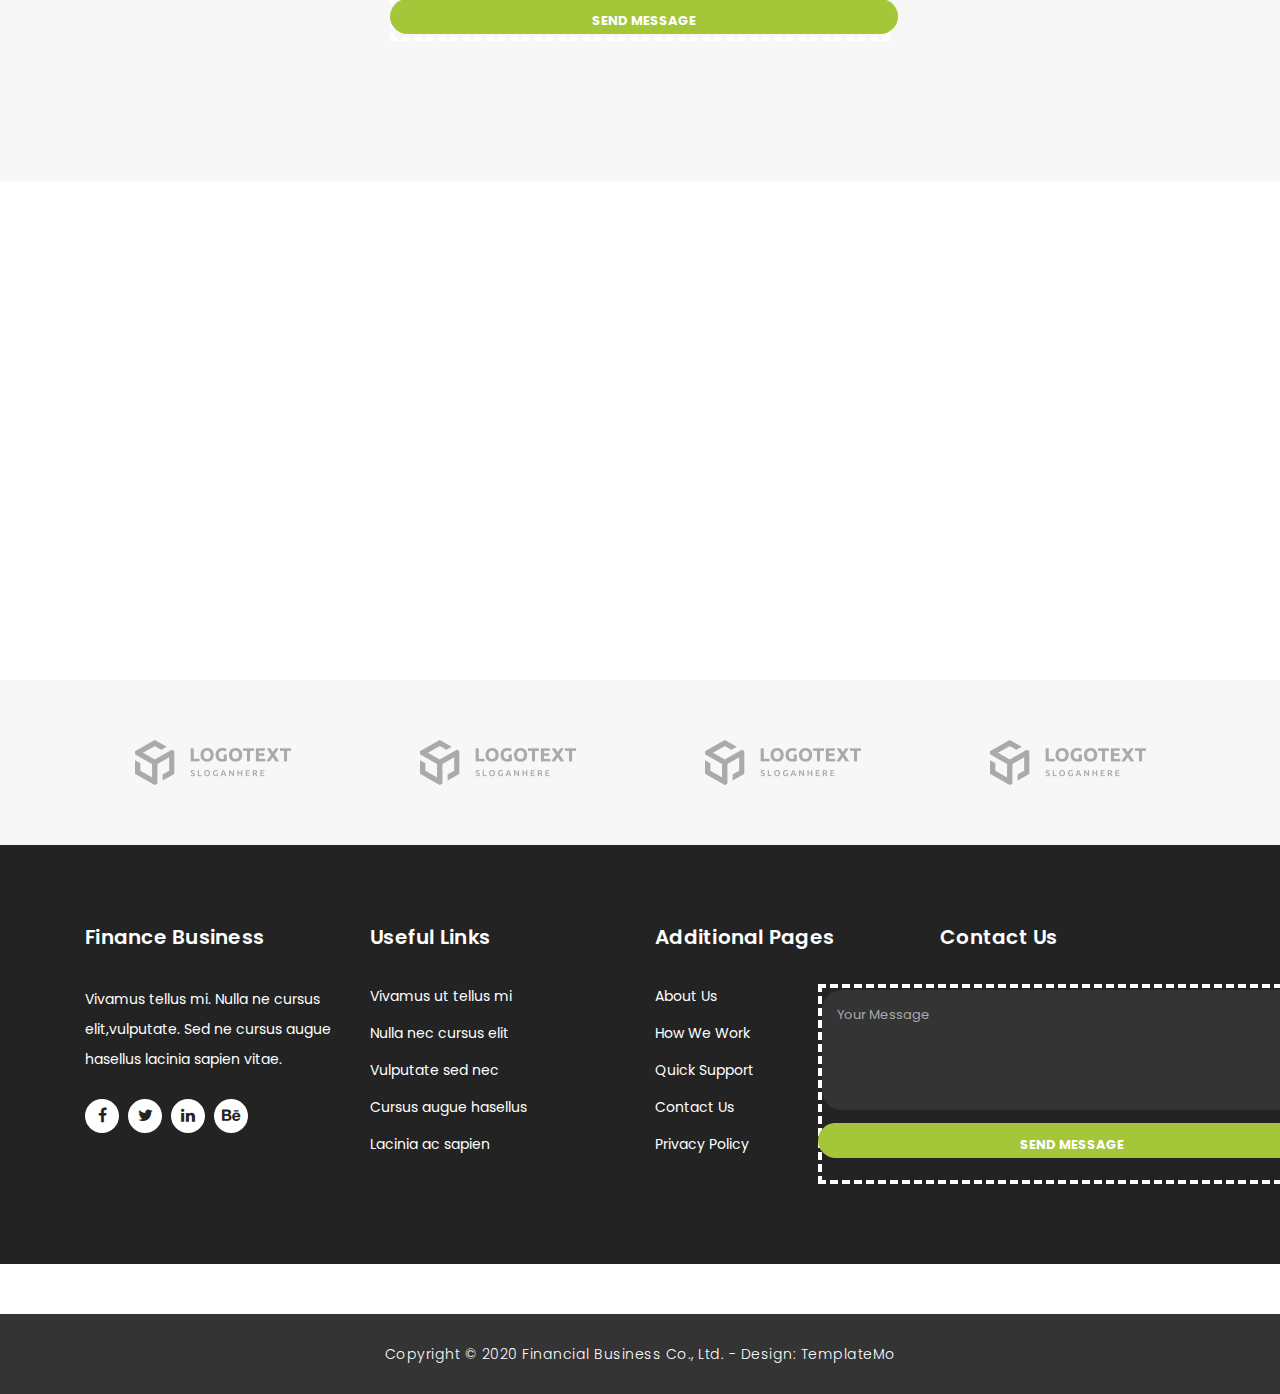
<file: WEBSITE/contact.html>
<!DOCTYPE html>
<html lang="en">

  <head>

    <meta charset="utf-8">
    <meta name="viewport" content="width=device-width, initial-scale=1, shrink-to-fit=no">
    <meta name="description" content="">
    <meta name="author" content="TemplateMo">
    <link href="https://fonts.googleapis.com/css?family=Poppins:100,200,300,400,500,600,700,800,900&display=swap" rel="stylesheet">

    <title>Finance Business - Contact Page</title>

    <!-- Bootstrap core CSS -->
    <link href="vendor/bootstrap/css/bootstrap.min.css" rel="stylesheet">

    <!-- Additional CSS Files -->
    <link rel="stylesheet" href="assets/css/fontawesome.css">
    <link rel="stylesheet" href="assets/css/templatemo-finance-business.css">
    <link rel="stylesheet" href="assets/css/owl.css">
<!--

Finance Business TemplateMo

https://templatemo.com/tm-545-finance-business

-->
  </head>

  <body>

    <!-- ***** Preloader Start ***** -->
    <div id="preloader">
        <div class="jumper">
            <div></div>
            <div></div>
            <div></div>
        </div>
    </div>  
    <!-- ***** Preloader End ***** -->

    <!-- Header -->
    <div class="sub-header">
      <div class="container">
        <div class="row">
          <div class="col-md-8 col-xs-12">
            <ul class="left-info">
              <li><a href="#"><i class="fa fa-clock-o"></i>Mon-Fri 09:00-17:00</a></li>
              <li><a href="#"><i class="fa fa-phone"></i>090-080-0760</a></li>
            </ul>
          </div>
          <div class="col-md-4">
            <ul class="right-icons">
              <li><a href="#"><i class="fa fa-facebook"></i></a></li>
              <li><a href="#"><i class="fa fa-twitter"></i></a></li>
              <li><a href="#"><i class="fa fa-linkedin"></i></a></li>
              <li><a href="#"><i class="fa fa-behance"></i></a></li>
            </ul>
          </div>
        </div>
      </div>
    </div>
    
    <header class="">
      <nav class="navbar navbar-expand-lg">
        <div class="container">
          <a class="navbar-brand" href="index.html"><h2>Finance Business</h2></a>
          <button class="navbar-toggler" type="button" data-toggle="collapse" data-target="#navbarResponsive" aria-controls="navbarResponsive" aria-expanded="false" aria-label="Toggle navigation">
            <span class="navbar-toggler-icon"></span>
          </button>
          <div class="collapse navbar-collapse" id="navbarResponsive">
            <ul class="navbar-nav ml-auto">
              <li class="nav-item">
                <a class="nav-link" href="index.html">Home
                  <span class="sr-only">(current)</span>
                </a>
              </li>
              <li class="nav-item">
                <a class="nav-link" href="about.html">About Us</a>
              </li>
              <li class="nav-item">
                <a class="nav-link" href="services.html">Our Services</a>
              </li>
              <li class="nav-item active">
                <a class="nav-link" href="contact.html">Contact Us</a>
              </li>
            </ul>
          </div>
        </div>
      </nav>
    </header>

    <!-- Page Content -->
    <div class="page-heading header-text">
      <div class="container">
        <div class="row">
          <div class="col-md-12">
            <h1>Contact Us</h1>
            <span>feel free to send us a message now!</span>
          </div>
        </div>
      </div>
    </div>

    <div class="contact-information">
      <div class="container">
        <div class="row">
          <div class="col-md-4">
            <div class="contact-item">
              <i class="fa fa-phone"></i>
              <h4>Phone</h4>
              <p>Vivamus ut tellus mi. Nulla nec cursus elit, id vulputate nec cursus augue.</p>
              <a href="#">090-080-0760</a>
            </div>
          </div>
          <div class="col-md-4">
            <div class="contact-item">
              <i class="fa fa-envelope"></i>
              <h4>Email</h4>
              <p>Vivamus ut tellus mi. Nulla nec cursus elit, id vulputate nec cursus augue.</p>
              <a href="#">info@company.com</a>
            </div>
          </div>
          <div class="col-md-4">
            <div class="contact-item">
              <i class="fa fa-map-marker"></i>
              <h4>Location</h4>
              <p>1020 New Mountain Street<br>Forest Park, FP 11220</p>
              <a href="#">View on Google Maps</a>
            </div>
          </div>
        </div>
      </div>
    </div>

    <div class="callback-form contact-us">
      <div class="container">
        <div class="row">
          <div class="col-md-12">
            <div class="section-heading">
              <h2>Send us a <em>message</em></h2>
              <span>Suspendisse a ante in neque iaculis lacinia</span>
            </div>
          </div>
          <div class="col-md-12">
            <div class="contact-form">
              <form id="contact" action="" method="get">
                <div class="row">
                  <div class="col-lg-4 col-md-12 col-sm-12">
                    <fieldset>
                      <input name="name" type="text" class="form-control" id="name" placeholder="Full Name" required="">
                    </fieldset>
                  </div>
                  <div class="col-lg-4 col-md-12 col-sm-12">
                    <fieldset>
                      <input name="email" type="text" class="form-control" id="email" pattern="[^ @]*@[^ @]*" placeholder="E-Mail Address" required="">
                    </fieldset>
                  </div>
                  <div class="col-lg-4 col-md-12 col-sm-12">
                    <fieldset>
                      <input name="subject" type="text" class="form-control" id="subject" placeholder="Subject" required="">
                    </fieldset>
                  </div>
                  <div class="col-lg-12">
                    <fieldset>
                      <textarea name="message" rows="6" class="form-control" id="message" placeholder="Your Message" required=""></textarea>
                    </fieldset>
                  </div>
                  <div class="col-lg-12">
                    <fieldset>
                      <button type="submit" id="form-submit" class="filled-button">Send Message</button>
                    </fieldset>
                  </div>
                </div>
              </form>
            </div>
          </div>
        </div>
      </div>
    </div>

    <div id="map">
<!-- How to change your own map point
	1. Go to Google Maps
	2. Click on your location point
	3. Click "Share" and choose "Embed map" tab
	4. Copy only URL and paste it within the src="" field below
-->
      <iframe src="https://maps.google.com/maps?q=Av.+Lúcio+Costa,+Rio+de+Janeiro+-+RJ,+Brazil&t=&z=13&ie=UTF8&iwloc=&output=embed" width="100%" height="500px" frameborder="0" style="border:0" allowfullscreen></iframe>
    </div>

    <div class="partners contact-partners">
      <div class="container">
        <div class="row">
          <div class="col-md-12">
            <div class="owl-partners owl-carousel">
              <div class="partner-item">
                <img src="assets/images/client-01.png" alt="">
              </div>
            </div>
          </div>
        </div>
      </div>
    </div>


    <!-- Footer Starts Here -->
    <footer>
      <div class="container">
        <div class="row">
          <div class="col-md-3 footer-item">
            <h4>Finance Business</h4>
            <p>Vivamus tellus mi. Nulla ne cursus elit,vulputate. Sed ne cursus augue hasellus lacinia sapien vitae.</p>
            <ul class="social-icons">
              <li><a rel="nofollow" href="https://fb.com/templatemo" target="_blank"><i class="fa fa-facebook"></i></a></li>
              <li><a href="#"><i class="fa fa-twitter"></i></a></li>
              <li><a href="#"><i class="fa fa-linkedin"></i></a></li>
              <li><a href="#"><i class="fa fa-behance"></i></a></li>
            </ul>
          </div>
          <div class="col-md-3 footer-item">
            <h4>Useful Links</h4>
            <ul class="menu-list">
              <li><a href="#">Vivamus ut tellus mi</a></li>
              <li><a href="#">Nulla nec cursus elit</a></li>
              <li><a href="#">Vulputate sed nec</a></li>
              <li><a href="#">Cursus augue hasellus</a></li>
              <li><a href="#">Lacinia ac sapien</a></li>
            </ul>
          </div>
          <div class="col-md-3 footer-item">
            <h4>Additional Pages</h4>
            <ul class="menu-list">
              <li><a href="#">About Us</a></li>
              <li><a href="#">How We Work</a></li>
              <li><a href="#">Quick Support</a></li>
              <li><a href="#">Contact Us</a></li>
              <li><a href="#">Privacy Policy</a></li>
            </ul>
          </div>
          <div class="col-md-3 footer-item last-item">
            <h4>Contact Us</h4>
            <div class="contact-form">
              <form id="contact footer-contact" action="" method="post">
                <div class="row">
                  <div class="col-lg-12 col-md-12 col-sm-12">
                    <fieldset>
                      <input name="name" type="text" class="form-control" id="name" placeholder="Full Name" required="">
                    </fieldset>
                  </div>
                  <div class="col-lg-12 col-md-12 col-sm-12">
                    <fieldset>
                      <input name="email" type="text" class="form-control" id="email" pattern="[^ @]*@[^ @]*" placeholder="E-Mail Address" required="">
                    </fieldset>
                  </div>
                  <div class="col-lg-12">
                    <fieldset>
                      <textarea name="message" rows="6" class="form-control" id="message" placeholder="Your Message" required=""></textarea>
                    </fieldset>
                  </div>
                  <div class="col-lg-12">
                    <fieldset>
                      <button type="submit" id="form-submit" class="filled-button">Send Message</button>
                    </fieldset>
                  </div>
                </div>
              </form>
            </div>
          </div>
        </div>
      </div>
    </footer>
    
    <div class="sub-footer">
      <div class="container">
        <div class="row">
          <div class="col-md-12">
            <p>Copyright &copy; 2020 Financial Business Co., Ltd.
            
            - Design: <a rel="nofollow noopener" href="https://templatemo.com" target="_blank">TemplateMo</a></p>
          </div>
        </div>
      </div>
    </div>

    <!-- Bootstrap core JavaScript -->
    <script src="vendor/jquery/jquery.min.js"></script>
    <script src="vendor/bootstrap/js/bootstrap.bundle.min.js"></script>

    <!-- Additional Scripts -->
    <script src="assets/js/custom.js"></script>
    <script src="assets/js/owl.js"></script>
    <script src="assets/js/slick.js"></script>
    <script src="assets/js/accordions.js"></script>

    <script language = "text/Javascript"> 
      cleared[0] = cleared[1] = cleared[2] = 0; //set a cleared flag for each field
      function clearField(t){                   //declaring the array outside of the
      if(! cleared[t.id]){                      // function makes it static and global
          cleared[t.id] = 1;  // you could use true and false, but that's more typing
          t.value='';         // with more chance of typos
          t.style.color='#fff';
          }
      }
    </script>

  </body>
</html>
</file>
<file: static/assets/css/templatemo-finance-business.css>
/* 

TemplateMo - Finance Business

https://templatemo.com/tm-545-finance-business

*/

body {
  font-family: 'Poppins', sans-serif;
  overflow-x: hidden;
  text-rendering: optimizeLegibility;
  -webkit-font-smoothing: antialiased;
  -moz-osx-font-smoothing: grayscale;
}
p {
	margin-bottom: 0px;
	font-size: 14px;
	color: #666666;
	line-height: 30px;
}
a {
	text-decoration: none!important;
}
ul {
	padding: 0;
	margin: 0;
	list-style: none;
}

h1,h2,h3,h4,h5,h6 {
	margin: 0px;
}

a.filled-button {
	background-color: #a4c639;
	color: #fff;
	font-size: 13px;
	text-transform: uppercase;
	font-weight: 700;
	padding: 12px 30px;
	border-radius: 30px;
	display: inline-block;
	transition: all 0.3s;
}

a.filled-button:hover {
	background-color: #fff;
	color: #a4c639;
}

a.border-button {
	background-color: transparent;
	color: #fff;
	border: 2px solid #fff;
	font-size: 13px;
	text-transform: uppercase;
	font-weight: 700;
	padding: 10px 28px;
	border-radius: 30px;
	display: inline-block;
	transition: all 0.3s;
}

a.border-button:hover {
	background-color: #fff;
	color: #a4c639;
}

.section-heading {
	text-align: center;
	margin-bottom: 80px;
}

.section-heading h2 {
	font-size: 36px;
	font-weight: 600;
	color: #1e1e1e;
}

.section-heading em {
	font-style: normal;
	color: #a4c639;
}

.section-heading span {
	display: block;
	margin-top: 15px;
	text-transform: uppercase;
	font-size: 15px;
	color: #666;
	letter-spacing: 1px;
}

#preloader {
  overflow: hidden;
  background: #a4c639;
  left: 0;
  right: 0;
  top: 0;
  bottom: 0;
  position: fixed;
  z-index: 9999999;
  color: #fff;
}

#preloader .jumper {
  left: 0;
  top: 0;
  right: 0;
  bottom: 0;
  display: block;
  position: absolute;
  margin: auto;
  width: 50px;
  height: 50px;
}

#preloader .jumper > div {
  background-color: #fff;
  width: 10px;
  height: 10px;
  border-radius: 100%;
  -webkit-animation-fill-mode: both;
  animation-fill-mode: both;
  position: absolute;
  opacity: 0;
  width: 50px;
  height: 50px;
  -webkit-animation: jumper 1s 0s linear infinite;
  animation: jumper 1s 0s linear infinite;
}

#preloader .jumper > div:nth-child(2) {
  -webkit-animation-delay: 0.33333s;
  animation-delay: 0.33333s;
}

#preloader .jumper > div:nth-child(3) {
  -webkit-animation-delay: 0.66666s;
  animation-delay: 0.66666s;
}

@-webkit-keyframes jumper {
  0% {
    opacity: 0;
    -webkit-transform: scale(0);
    transform: scale(0);
  }
  5% {
    opacity: 1;
  }
  100% {
    -webkit-transform: scale(1);
    transform: scale(1);
    opacity: 0;
  }
}

@keyframes jumper {
  0% {
    opacity: 0;
    -webkit-transform: scale(0);
    transform: scale(0);
  }
  5% {
    opacity: 1;
  }
  100% {
    opacity: 0;
  }
}

/* Sub Header Style */

.sub-header {
	background-color: #a4c639;
	height: 46px;
	line-height: 46px;
}

.sub-header ul li {
	display: inline-block;
}

.sub-header ul.left-info li {
	border-left: 1px solid rgba(250,250,250,0.3);
	padding: 0px 20px;
}

.sub-header ul.left-info li:last-child {
	border-right: 1px solid rgba(250,250,250,0.3);
}

.sub-header ul.left-info li i {
	margin-right: 10px;
	font-size: 18px;
}

.sub-header ul.left-info li a {
	color: #fff;
	font-size: 14px;
	font-weight: 600;
}

.sub-header ul.right-icons {
	float: right;
}

.sub-header ul.right-icons li {
	margin-right: -4px;
	width: 46px;
	display: inline-block;
	text-align: center;
	border-right: 1px solid rgba(250,250,250,0.3);
}

.sub-header ul.right-icons li:first-child {
	border-left: 1px solid rgba(250,250,250,0.3);
}

.sub-header ul.right-icons li a {
	color: #fff;
	transition: all 0.3s;
}

.sub-header ul.right-icons li a:hover {
	opacity: 0.75;
}



/* Header Style */
header {
	position: absolute;
	z-index: 99999;
	width: 100%;
	background-color: transparent!important;
	height: 80px;
	-webkit-transition: all 0.3s ease-in-out 0s;
    -moz-transition: all 0.3s ease-in-out 0s;
    -o-transition: all 0.3s ease-in-out 0s;
    transition: all 0.3s ease-in-out 0s;
}
header .navbar {
	padding: 20px 0px;
}
.background-header .navbar {
	padding: 10px 0px;
}
.background-header {
	top: 0;
	position: fixed;
	background-color: #fff!important;
	box-shadow: 0px 1px 10px rgba(0,0,0,0.1);
}
.background-header .navbar-brand h2 {
	color: #a4c639!important;
}
.background-header .navbar-nav a.nav-link {
	color: #1e1e1e!important;
}
.background-header .navbar-nav .nav-link:hover,
.background-header .navbar-nav .active>.nav-link,
.background-header .navbar-nav .nav-link.active,
.background-header .navbar-nav .nav-link.show,
.background-header .navbar-nav .show>.nav-link {
	color: #a4c639!important;
}
.navbar .navbar-brand {
	float: 	left;
	margin-top: 12px;
	outline: none;
}
.navbar .navbar-brand h2 {
	color: #fff;
	text-transform: uppercase;
	font-size: 24px;
	font-weight: 700;
	-webkit-transition: all .3s ease 0s;
    -moz-transition: all .3s ease 0s;
    -o-transition: all .3s ease 0s;
    transition: all .3s ease 0s;
}
.navbar .navbar-brand h2 em {
	font-style: normal;
	font-size: 16px;
}
#navbarResponsive {
	z-index: 999;
}
.navbar-collapse {
	text-align: center;
}
.navbar .navbar-nav .nav-item {
	margin: 0px 15px;
}
.navbar .navbar-nav a.nav-link {
	text-transform: capitalize;
	font-size: 15px;
	font-weight: 300;
	letter-spacing: 0.5px;
	color: #fff;
	transition: all 0.5s;
	margin-top: 5px;
}
.navbar .navbar-nav .nav-link:hover,
.navbar .navbar-nav .active>.nav-link,
.navbar .navbar-nav .nav-link.active,
.navbar .navbar-nav .nav-link.show,
.navbar .navbar-nav .show>.nav-link {
	color: #a4c639;
	border-bottom: 3px solid #a4c639;
}
.navbar .navbar-toggler-icon {
	background-image: none;
}
.navbar .navbar-toggler {
	border-color: #fff;
	background-color: #fff;	
	height: 36px;
	outline: none;
	border-radius: 0px;
	position: absolute;
	right: 30px;
	top: 20px;
}
.navbar .navbar-toggler-icon:after {
	content: '\f0c9';
	color: #a4c639;
	font-size: 18px;
	line-height: 26px;
	font-family: 'FontAwesome';
}



/* Banner Style */

.img-fill{
  width: 100%;
  display: block;
  overflow: hidden;
  position: relative;
  text-align: center
}

.img-fill img {
  min-height: 100%;
  min-width: 100%;
  position: relative;
  display: inline-block;
  max-width: none;
}

*,
*:before,
*:after {
  -webkit-box-sizing: border-box;
  box-sizing: border-box;
  -webkit-font-smoothing: antialiased;
  -moz-osx-font-smoothing: grayscale;
}

.Grid1k {
  padding: 0 15px;
  max-width: 1200px;
  margin: auto;
}

.blocks-box,
.slick-slider {
  margin: 0;
  padding: 0!important;
}

.slick-slide {
  float: left;
  padding: 0;
}

.Modern-Slider .item .img-fill {
	background-size: cover;
	background-position: center center;
	background-repeat: no-repeat;
	height:95vh;
}

.Modern-Slider .item-1 .img-fill {
	background-image: url(../images/slide_01.jpg);
}

.Modern-Slider .item-2 .img-fill {
	background-image: url(../images/slide_02.jpg);
}

.Modern-Slider .item-3 .img-fill {
	background-image: url(../images/slide_03.jpg);
}

.Modern-Slider .NextArrow{
  position:absolute;
  top:50%;
  right:30px;
  border:0 none;
  background-color: transparent;
  text-align:center;
  font-size: 36px;
  font-family: 'FontAwesome';
  color:#FFF;
  z-index:5;
  outline: none;
  cursor: pointer;
}

.Modern-Slider .NextArrow:before{
  content:'\f105';
}

.Modern-Slider .PrevArrow {
  position:absolute;
  top:50%;
  left:30px;
  border:0 none;
  background-color: transparent;
  text-align:center;
  font-size: 36px;
  font-family: 'FontAwesome';
  color:#FFF;
  z-index:5;
  outline: none;
  cursor: pointer;
}

.Modern-Slider .PrevArrow:before{
  content:'\f104';
}

ul.slick-dots {
  display: none!important;
}

.Modern-Slider .text-content {
	text-align: left;
  	width: 75%;
  	position: absolute;
  	top: 50%;
  	left: 50%;
  	transform: translate(-50%, -50%);
}

.Modern-Slider .item h6 {
  margin-bottom: 15px;
  font-size: 22px;
  text-transform: uppercase;
  font-weight: 700;
  letter-spacing: 1px;
  color:#a4c639;
  animation:fadeOutRight 1s both;
}

.Modern-Slider .item h4 {
  margin-bottom: 30px;
  text-transform: uppercase;
  font-size: 44px;
  font-weight: 700;
  letter-spacing: 2.5px;
  color:#FFF;
  overflow:hidden;
  animation:fadeOutLeft 1s both;
}

.Modern-Slider .item p {
	max-width: 570px;
	color: #fff;
	font-size: 15px;
	font-weight: 400;
	line-height: 30px;
	margin-bottom: 40px;
}

.Modern-Slider .item a {
  margin: 0 5px;
}

.Modern-Slider .item.slick-active h6{
  animation:fadeInDown 1s both 1s;
}

.Modern-Slider .item.slick-active h4{
  animation:fadeInLeft 1s both 1.5s;
}

.Modern-Slider .item.slick-active{
  animation:Slick-FastSwipeIn 1s both;
}

.Modern-Slider .buttons {
  position: relative;
}

.Modern-Slider {background:#000;}


/* ==== Slick Slider Css Ruls === */
.slick-slider{position:relative;display:block;-webkit-user-select:none;-moz-user-select:none;-ms-user-select:none;user-select:none;-webkit-touch-callout:none;-khtml-user-select:none;-ms-touch-action:pan-y;touch-action:pan-y;-webkit-tap-highlight-color:transparent}
.slick-list{position:relative;display:block;overflow:hidden;margin:0;padding:0}
.slick-list:focus{outline:none}.slick-list.dragging{cursor:hand}
.slick-slider .slick-track,.slick-slider .slick-list{-webkit-transform:translate3d(0,0,0);-ms-transform:translate3d(0,0,0);transform:translate3d(0,0,0)}
.slick-track{position:relative;top:0;left:0;display:block}
.slick-track:before,.slick-track:after{display:table;content:''}.slick-track:after{clear:both}
.slick-loading .slick-track{visibility:hidden}
.slick-slide{display:none;float:left /* If RTL Make This Right */ ;height:100%;min-height:1px}
.slick-slide.dragging img{pointer-events:none}
.slick-initialized .slick-slide{display:block}
.slick-loading .slick-slide{visibility:hidden}
.slick-vertical .slick-slide{display:block;height:auto;border:1px solid transparent}




/* Request Form */

.request-form {
	background-color: #a4c639;
	padding: 40px 0px;
	color: #fff;
}

.request-form h4 {
	font-size: 22px;
	font-weight: 600;
}

.request-form span {
	font-size: 15px;
	font-weight: 400;
	display: inline-block;
	margin-top: 10px;
}

.request-form a.border-button {
	margin-top: 12px;
	float: right;
}




/* Services */

.services {
	margin-top: 140px;
}

.service-item img {
	width: 100%;
	overflow: hidden;
}

.service-item .down-content {
	background-color: #f7f7f7;
	padding: 30px;
}

.service-item .down-content h4 {
	font-size: 20px;
	font-weight: 700;
	letter-spacing: 0.25px;
	margin-bottom: 15px;
}

.service-item .down-content p {
	margin-bottom: 20px;
}



/* Fun Facts */

.fun-facts {
	margin-top: 140px;
	background-image: url(../images/fun-facts-bg.jpg);
	background-position: center center;
	background-repeat: no-repeat;
	background-size: cover;
	background-attachment: fixed;
	padding: 140px 0px;
	color: #fff;
}

.fun-facts span {
	text-transform: uppercase;
	font-size: 15px;
	color: #fff;
	letter-spacing: 1px;
	margin-bottom: 10px;
	display: block;
}

.fun-facts h2 {
	font-size: 36px;
	font-weight: 600;
	margin-bottom: 35px;
}

.fun-facts em {
	font-style: normal;
	color: #a4c639;
}

.fun-facts p {
	color: #fff;
	margin-bottom: 40px;
}

.fun-facts .left-content {
	margin-right: 45px;
}

.count-area-content {
	text-align: center;
	background-color: rgba(250,250,250,0.1);
	padding: 25px 30px 35px 30px;
	margin: 15px 0px;
}

.count-digit {
    margin: 5px 0px;
    color: #a4c639;
    font-weight: 700;
    font-size: 36px;
}
.count-title {
    font-size: 20px;
    font-weight: 600;
    color: #fff;
    letter-spacing: 0.5px;
}



/* More Info */

.more-info {
	margin-top: 140px;
}

.more-info .left-image img {
	width: 100%;
	overflow: hidden;
}

.more-info .more-info-content {
	background-color: #f7f7f7;
}

.about-info .more-info-content {
	background-color: transparent;
}

.about-info .right-content {
	padding: 0px!important;
	margin-right: 30px;
}

.more-info .right-content {
	padding: 45px 45px 45px 30px;
}

.more-info .right-content span {
	text-transform: uppercase;
	font-size: 15px;
	color: #666;
	letter-spacing: 1px;
	margin-bottom: 10px;
	display: block;
}

.more-info .right-content h2 {
	font-size: 36px;
	font-weight: 600;
	margin-bottom: 35px;
}

.more-info .right-content em {
	font-style: normal;
	color: #a4c639;
}

.more-info .right-content p {
	margin-bottom: 30px;
}


/* Testimonials Style */

.about-testimonials {
	margin-top: 0px!important;
}

.testimonials {
	margin-top: 140px;
	background-color: #f7f7f7;
	padding: 140px 0px;
}
.testimonial-item .inner-content {
	text-align: center;
	background-color: #fff;	
	padding: 30px;
	border-radius: 5px;
}
.testimonial-item p {
	font-size: 14px;
	font-weight: 400;
}
.testimonial-item h4 {
	font-size: 19px;
	font-weight: 700;
	color: #1e1e1e;
	letter-spacing: 0.5px;
	margin-bottom: 0px;
}
.testimonial-item span {
	display: inline-block;
	margin-top: 8px;
	font-weight: 600;
	font-size: 14px;
	color: #a4c639;
}
.testimonial-item img {
	max-width: 60px;
	border-radius: 50%;
	margin: 25px auto 0px auto;
}




/* Call Back Style */

.callback-services {
	border-top: 1px solid #eee;
	padding-top: 140px;
}

.contact-us {
	background-color: #f7f7f7;
	padding: 140px 0px;
}

.contact-us .contact-form {
	background-color: transparent!important;
	padding: 0!important;
}

.callback-form {
	margin-top: 140px;
}

.callback-form .contact-form {
	background-color: #a4c639;
	padding: 60px;
	border-radius: 5px;
	text-align: center;
}

.callback-form .contact-form input {
	border-radius: 20px;
	height: 40px;
	line-height: 40px;
	display: inline-block;
	padding: 0px 15px;
	color: #6a6a6a;
	font-size: 13px;
	text-transform: none;
	box-shadow: none;
	border: none;
	margin-bottom: 35px;
}

.callback-form .contact-form input:focus {
	outline: none;
	box-shadow: none;
	border: none;
}

.callback-form .contact-form textarea {
	border-radius: 20px;
	height: 120px;
	max-height: 200px;
	min-height: 120px;
	display: inline-block;
	padding: 15px;
	color: #6a6a6a;
	font-size: 13px;
	text-transform: none;
	box-shadow: none;
	border: none;
	margin-bottom: 35px;
}

.callback-form .contact-form textarea:focus {
	outline: none;
	box-shadow: none;
	border: none;
}

.callback-form .contact-form ::-webkit-input-placeholder { /* Edge */
  color: #aaa;
}
.callback-form .contact-form :-ms-input-placeholder { /* Internet Explorer 10-11 */
  color: #aaa;
}
.callback-form .contact-form ::placeholder {
  color: #aaa;
}

.callback-form .contact-form button.border-button {
	background-color: transparent;
	color: #fff;
	border: 2px solid #fff;
	font-size: 13px;
	text-transform: uppercase;
	font-weight: 700;
	padding: 10px 28px;
	border-radius: 30px;
	display: inline-block;
	transition: all 0.3s;
	outline: none;
	box-shadow: none;
	text-shadow: none;
	cursor: pointer;
}

.callback-form .contact-form button.border-button:hover {
	background-color: #fff;
	color: #a4c639;
}

.contact-us .contact-form button.filled-button {
	background-color: #a4c639;
	color: #fff;
	border: none;
	font-size: 13px;
	text-transform: uppercase;
	font-weight: 700;
	padding: 12px 30px;
	border-radius: 30px;
	display: inline-block;
	transition: all 0.3s;
	outline: none;
	box-shadow: none;
	text-shadow: none;
	cursor: pointer;
}

.contact-us .contact-form button.filled-button:hover {
	background-color: #fff;
	color: #a4c639;
}



/* Partners Style */

.contact-partners {
	margin-top: -8px!important;
}

.partners {
	margin-top: 140px;
	background-color: #f7f7f7;
	padding: 60px 0px;
}

.partners .owl-item {
	text-align: center;
	cursor: pointer;
}

.partners .partner-item img {
	max-width: 156px;
	margin: auto;
}



/* Footer Style */

footer {
	background-color: #232323;
	padding: 80px 0px;
	color: #fff;
}

footer h4 {
	color: #fff;
	font-size: 20px;
	font-weight: 600;
	letter-spacing: 0.25px;
	margin-bottom: 35px;
}
footer p {
	color: #fff;
}

footer ul.social-icons {
	margin-top: 25px;
}

footer ul.social-icons li {
	display: inline-block;
	margin-right: 5px;
}

footer ul.social-icons li:last-child {
	margin-right: 0px;
}

footer ul.social-icons li a {
	width: 34px;
	height: 34px;
	display: inline-block;
	line-height: 34px;
	text-align: center;
	background-color: #fff;
	color: #232323;
	border-radius: 50%;
	transition: all 0.3s;
}

footer ul.social-icons li a:hover {
	background-color: #a4c639;
}

footer ul.menu-list li {
	margin-bottom: 13px;
}

footer ul.menu-list li:last-child {
	margin-bottom: 0px;
}

footer ul.menu-list li a {
	font-size: 14px;
	color: #fff;
	transition: all 0.3s;
}

footer ul.menu-list li a:hover {
	color: #a4c639;
}

footer .contact-form input {
	border-radius: 20px;
	height: 40px;
	line-height: 40px;
	display: inline-block;
	padding: 0px 15px;
	color: #aaa!important;
	background-color: #343434;
	font-size: 13px;
	text-transform: none;
	box-shadow: none;
	border: none;
	margin-bottom: 15px;
}

footer .contact-form input:focus {
	outline: none;
	box-shadow: none;
	border: none;
	background-color: #343434;
}

footer .contact-form textarea {
	border-radius: 20px;
	height: 120px;
	max-height: 200px;
	min-height: 120px;
	display: inline-block;
	padding: 15px;
	color: #aaa!important;
	background-color: #343434;
	font-size: 13px;
	text-transform: none;
	box-shadow: none;
	border: none;
	margin-bottom: 15px;
}

footer .contact-form textarea:focus {
	outline: none;
	box-shadow: none;
	border: none;
	background-color: #343434;
}

footer .contact-form ::-webkit-input-placeholder { /* Edge */
  color: #aaa;
}
footer .contact-form :-ms-input-placeholder { /* Internet Explorer 10-11 */
  color: #aaa;
}
footer .contact-form ::placeholder {
  color: #aaa;
}

footer .contact-form button.filled-button {
	background-color: transparent;
	color: #fff;
	background-color: #a4c639;
	border: none;
	font-size: 13px;
	text-transform: uppercase;
	font-weight: 700;
	padding: 12px 30px;
	border-radius: 30px;
	display: inline-block;
	transition: all 0.3s;
	outline: none;
	box-shadow: none;
	text-shadow: none;
	cursor: pointer;
}

footer .contact-form button.filled-button:hover {
	background-color: #fff;
	color: #a4c639;
}



/* Sub-footer Style */

.sub-footer {
	margin-top: 50px;
	background-color: #343434;
	text-align: center;
	padding: 35px  0px;
}

.sub-footer p {
	color: #fff;
	font-weight: 300;
	letter-spacing: 0.5px;
}

.sub-footer a {
	color: #fff;
}


.page-heading {
	text-align: center;
	background-image: url(../images/page-heading-bg.jpg);
	background-position: center center;
	background-repeat: no-repeat;
	background-size: cover;
	padding: 230px 0px 150px 0px;
	color: #fff;
}

.page-heading h1 {
	text-transform: capitalize;
	font-size: 36px;
	font-weight: 700;
	letter-spacing: 2px;
	margin-bottom: 18px;
}

.page-heading span {
	font-size: 15px;
	text-transform: uppercase;
	letter-spacing: 1px;
	color: #fff;
	display: block;
}


/* team */

.team {
	background-color: #f7f7f7;
	margin-top: 140px;
	margin-bottom: -140px;
	padding: 120px 0px;
}

.team-item img {
	width: 100%;
	overflow: hidden;
}

.team-item .down-content {
	background-color: #fff;
	padding: 30px;
}

.team-item .down-content h4 {
	font-size: 20px;
	font-weight: 700;
	letter-spacing: 0.25px;
	margin-bottom: 10px;
}

.team-item .down-content span {
	color: #a4c639;
	font-weight: 600;
	font-size: 14px;
	display: block;
	margin-bottom: 15px;
}

.team-item .down-content p {
	margin-bottom: 20px;
}


/* Single Service */

.single-services {
	margin-top: 140px;
}

#tabs ul {
  margin: 0;
  padding: 0;
}
#tabs ul li {
  margin-bottom: 10px;
  display: inline-block;
  width: 100%;
}
#tabs ul li:last-child {
  margin-bottom: 0px;
}
#tabs ul li a {
	text-transform: capitalize;
	width: 100%;
	padding: 30px 30px;
	display: inline-block;
	background-color: #a4c639;
  	font-size: 20px;
  	color: #121212;
  	letter-spacing: 0.5px;
  	font-weight: 700;
  	transition: all 0.3s;
}
#tabs ul li a i {
	float: right;
	margin-top: 5px;
}
#tabs ul .ui-tabs-active span {
  background: #faf5b2;
  border: #faf5b2;
  line-height: 90px;
  border-bottom: none;
}
#tabs ul .ui-tabs-active a {
  color: #fff;
}
#tabs ul .ui-tabs-active span {
  color: #1e1e1e;
}
.tabs-content {
	margin-left: 30px;
  text-align: left;
  display: inline-block;
  transition: all 0.3s;
}
.tabs-content img {
	max-width: 100%;
	overflow: hidden;
}
.tabs-content h4 {
	font-size: 20px;
	font-weight: 700;
	letter-spacing: 0.25px;
	margin-bottom: 15px;
	margin-top: 30px;
}
.tabs-content p {
  font-size: 14px;
  color: #7a7a7a;
  margin-bottom: 0px;
}



/* Contact Information */

.contact-information {
	margin-top: 140px;
}

.contact-information .contact-item {
	padding: 60px 30px;
	background-color: #f7f7f7;
	text-align: center;
}

.contact-information .contact-item i {
	color: #a4c639;
	font-size: 48px;
	margin-bottom: 40px;
}

.contact-information .contact-item h4 {
	font-size: 20px;
	font-weight: 700;
	letter-spacing: 0.25px;
	margin-bottom: 15px;
}

.contact-information .contact-item p {
	margin-bottom: 20px;
}

.contact-information .contact-item a {
	font-weight: 600;
	color: #a4c639;
	font-size: 15px;
}




/* Responsive Style */
@media (max-width: 768px) {
	.sub-header {
		display: none;
	}
	.Modern-Slider .item h6 {
	  margin-bottom: 15px;
	  font-size: 18px;
	}
	.Modern-Slider .item h4 {
	  margin-bottom: 25px;
	  font-size: 28px;
	  line-height: 36px;
	  letter-spacing: 1px;
	}
	.Modern-Slider .item p {
		max-width: 570px;
		line-height: 25px;
		margin-bottom: 30px;
	}
	.Modern-Slider .NextArrow{
	  right:5px;
	}
	.Modern-Slider .PrevArrow {
	  left:5px;
	}
	.request-form {
		text-align: center;
	}
	.request-form a.border-button {
		float: none;
		margin-top: 30px;
	}
	.services .service-item {
		margin-bottom: 30px;
	}
	.fun-facts .left-content {
		margin-right: 0px;
		margin-bottom: 30px;
	}
	.more-info .right-content  {
		padding: 30px;
	}
	footer {
		padding: 80px 0px 20px 0px;
	}
	footer .footer-item {
		border-bottom: 1px solid #343434;
		margin-bottom: 30px;
		padding-bottom: 30px;
	}
	footer .last-item {
		border-bottom: none;
	}
	.about-info .right-content {
		margin-right: 0px;
		margin-bottom: 30px;
	}
	.team .team-item {
		margin-bottom: 30px;
	}
	.tabs-content {
		margin-left: 0px;
		margin-top: 30px;
	}
	.contact-item {
		margin-bottom: 30px;
	}
}

@media (max-width: 992px) {
	.navbar .navbar-brand {
		position: absolute;
		left: 30px;
		top: 10px;
	}
	.navbar .navbar-brand {
		width: auto;
	}
	.navbar:after {
		display: none;
	}
	#navbarResponsive {
	    z-index: 99999;
	    position: absolute;
	    top: 80px;
	    left: 0;
	    width: 100%;
	    text-align: center;
	    background-color: #fff;
	    box-shadow: 0px 10px 10px rgba(0,0,0,0.1);
	}
	.navbar .navbar-nav .nav-item {
		border-bottom: 1px solid #eee;
	}
	.navbar .navbar-nav .nav-item:last-child {
		border-bottom: none;
	}
	.navbar .navbar-nav a.nav-link {
		padding: 15px 0px;
		color: #1e1e1e!important;
	}
	.navbar .navbar-nav .nav-link:hover,
	.navbar .navbar-nav .active>.nav-link,
	.navbar .navbar-nav .nav-link.active,
	.navbar .navbar-nav .nav-link.show,
	.navbar .navbar-nav .show>.nav-link {
		color: #a4c639!important;
		border-bottom: none!important;
	}
}

form{
	position: relative;
	top: 50%;
	left: 50%;
	margin-left: -250px;
	width: 500px;
	height: 200px;
	border: 4px dashed #fff;
  }
  form p{
	width: 100%;
	height: 100%;
	text-align: center;
	line-height: 170px;
	color: #ffffff;
	font-family: Arial;
  }
  form input{
	position: absolute;
	margin: 0;
	padding: 0;
	width: 100%;
	height: 100%;
	outline: none;
	opacity: 0;
  }
  form button{
	margin: 0;
	color: #fff;
	background: #16a085;
	border: none;
	width: 508px;
	height: 35px;
	margin-top: -20px;
	margin-left: -4px;
	border-radius: 4px;
	border-bottom: 4px solid #117A60;
	transition: all .2s ease;
	outline: none;
  }
  form button:hover{
	background: #149174;
	  color: #0C5645;
  }
  form button:active{
	border:0;
  }
</file>
<file: WEBSITE/assets/css/templatemo-finance-business.css>
/* 

TemplateMo - Finance Business

https://templatemo.com/tm-545-finance-business

*/

body {
  font-family: 'Poppins', sans-serif;
  overflow-x: hidden;
  text-rendering: optimizeLegibility;
  -webkit-font-smoothing: antialiased;
  -moz-osx-font-smoothing: grayscale;
}
p {
	margin-bottom: 0px;
	font-size: 14px;
	color: #666666;
	line-height: 30px;
}
a {
	text-decoration: none!important;
}
ul {
	padding: 0;
	margin: 0;
	list-style: none;
}

h1,h2,h3,h4,h5,h6 {
	margin: 0px;
}

a.filled-button {
	background-color: #a4c639;
	color: #fff;
	font-size: 13px;
	text-transform: uppercase;
	font-weight: 700;
	padding: 12px 30px;
	border-radius: 30px;
	display: inline-block;
	transition: all 0.3s;
}

a.filled-button:hover {
	background-color: #fff;
	color: #a4c639;
}

a.border-button {
	background-color: transparent;
	color: #fff;
	border: 2px solid #fff;
	font-size: 13px;
	text-transform: uppercase;
	font-weight: 700;
	padding: 10px 28px;
	border-radius: 30px;
	display: inline-block;
	transition: all 0.3s;
}

a.border-button:hover {
	background-color: #fff;
	color: #a4c639;
}

.section-heading {
	text-align: center;
	margin-bottom: 80px;
}

.section-heading h2 {
	font-size: 36px;
	font-weight: 600;
	color: #1e1e1e;
}

.section-heading em {
	font-style: normal;
	color: #a4c639;
}

.section-heading span {
	display: block;
	margin-top: 15px;
	text-transform: uppercase;
	font-size: 15px;
	color: #666;
	letter-spacing: 1px;
}

#preloader {
  overflow: hidden;
  background: #a4c639;
  left: 0;
  right: 0;
  top: 0;
  bottom: 0;
  position: fixed;
  z-index: 9999999;
  color: #fff;
}

#preloader .jumper {
  left: 0;
  top: 0;
  right: 0;
  bottom: 0;
  display: block;
  position: absolute;
  margin: auto;
  width: 50px;
  height: 50px;
}

#preloader .jumper > div {
  background-color: #fff;
  width: 10px;
  height: 10px;
  border-radius: 100%;
  -webkit-animation-fill-mode: both;
  animation-fill-mode: both;
  position: absolute;
  opacity: 0;
  width: 50px;
  height: 50px;
  -webkit-animation: jumper 1s 0s linear infinite;
  animation: jumper 1s 0s linear infinite;
}

#preloader .jumper > div:nth-child(2) {
  -webkit-animation-delay: 0.33333s;
  animation-delay: 0.33333s;
}

#preloader .jumper > div:nth-child(3) {
  -webkit-animation-delay: 0.66666s;
  animation-delay: 0.66666s;
}

@-webkit-keyframes jumper {
  0% {
    opacity: 0;
    -webkit-transform: scale(0);
    transform: scale(0);
  }
  5% {
    opacity: 1;
  }
  100% {
    -webkit-transform: scale(1);
    transform: scale(1);
    opacity: 0;
  }
}

@keyframes jumper {
  0% {
    opacity: 0;
    -webkit-transform: scale(0);
    transform: scale(0);
  }
  5% {
    opacity: 1;
  }
  100% {
    opacity: 0;
  }
}

/* Sub Header Style */

.sub-header {
	background-color: #a4c639;
	height: 46px;
	line-height: 46px;
}

.sub-header ul li {
	display: inline-block;
}

.sub-header ul.left-info li {
	border-left: 1px solid rgba(250,250,250,0.3);
	padding: 0px 20px;
}

.sub-header ul.left-info li:last-child {
	border-right: 1px solid rgba(250,250,250,0.3);
}

.sub-header ul.left-info li i {
	margin-right: 10px;
	font-size: 18px;
}

.sub-header ul.left-info li a {
	color: #fff;
	font-size: 14px;
	font-weight: 600;
}

.sub-header ul.right-icons {
	float: right;
}

.sub-header ul.right-icons li {
	margin-right: -4px;
	width: 46px;
	display: inline-block;
	text-align: center;
	border-right: 1px solid rgba(250,250,250,0.3);
}

.sub-header ul.right-icons li:first-child {
	border-left: 1px solid rgba(250,250,250,0.3);
}

.sub-header ul.right-icons li a {
	color: #fff;
	transition: all 0.3s;
}

.sub-header ul.right-icons li a:hover {
	opacity: 0.75;
}



/* Header Style */
header {
	position: absolute;
	z-index: 99999;
	width: 100%;
	background-color: transparent!important;
	height: 80px;
	-webkit-transition: all 0.3s ease-in-out 0s;
    -moz-transition: all 0.3s ease-in-out 0s;
    -o-transition: all 0.3s ease-in-out 0s;
    transition: all 0.3s ease-in-out 0s;
}
header .navbar {
	padding: 20px 0px;
}
.background-header .navbar {
	padding: 10px 0px;
}
.background-header {
	top: 0;
	position: fixed;
	background-color: #fff!important;
	box-shadow: 0px 1px 10px rgba(0,0,0,0.1);
}
.background-header .navbar-brand h2 {
	color: #a4c639!important;
}
.background-header .navbar-nav a.nav-link {
	color: #1e1e1e!important;
}
.background-header .navbar-nav .nav-link:hover,
.background-header .navbar-nav .active>.nav-link,
.background-header .navbar-nav .nav-link.active,
.background-header .navbar-nav .nav-link.show,
.background-header .navbar-nav .show>.nav-link {
	color: #a4c639!important;
}
.navbar .navbar-brand {
	float: 	left;
	margin-top: 12px;
	outline: none;
}
.navbar .navbar-brand h2 {
	color: #fff;
	text-transform: uppercase;
	font-size: 24px;
	font-weight: 700;
	-webkit-transition: all .3s ease 0s;
    -moz-transition: all .3s ease 0s;
    -o-transition: all .3s ease 0s;
    transition: all .3s ease 0s;
}
.navbar .navbar-brand h2 em {
	font-style: normal;
	font-size: 16px;
}
#navbarResponsive {
	z-index: 999;
}
.navbar-collapse {
	text-align: center;
}
.navbar .navbar-nav .nav-item {
	margin: 0px 15px;
}
.navbar .navbar-nav a.nav-link {
	text-transform: capitalize;
	font-size: 15px;
	font-weight: 300;
	letter-spacing: 0.5px;
	color: #fff;
	transition: all 0.5s;
	margin-top: 5px;
}
.navbar .navbar-nav .nav-link:hover,
.navbar .navbar-nav .active>.nav-link,
.navbar .navbar-nav .nav-link.active,
.navbar .navbar-nav .nav-link.show,
.navbar .navbar-nav .show>.nav-link {
	color: #a4c639;
	border-bottom: 3px solid #a4c639;
}
.navbar .navbar-toggler-icon {
	background-image: none;
}
.navbar .navbar-toggler {
	border-color: #fff;
	background-color: #fff;	
	height: 36px;
	outline: none;
	border-radius: 0px;
	position: absolute;
	right: 30px;
	top: 20px;
}
.navbar .navbar-toggler-icon:after {
	content: '\f0c9';
	color: #a4c639;
	font-size: 18px;
	line-height: 26px;
	font-family: 'FontAwesome';
}



/* Banner Style */

.img-fill{
  width: 100%;
  display: block;
  overflow: hidden;
  position: relative;
  text-align: center
}

.img-fill img {
  min-height: 100%;
  min-width: 100%;
  position: relative;
  display: inline-block;
  max-width: none;
}

*,
*:before,
*:after {
  -webkit-box-sizing: border-box;
  box-sizing: border-box;
  -webkit-font-smoothing: antialiased;
  -moz-osx-font-smoothing: grayscale;
}

.Grid1k {
  padding: 0 15px;
  max-width: 1200px;
  margin: auto;
}

.blocks-box,
.slick-slider {
  margin: 0;
  padding: 0!important;
}

.slick-slide {
  float: left;
  padding: 0;
}

.Modern-Slider .item .img-fill {
	background-size: cover;
	background-position: center center;
	background-repeat: no-repeat;
	height:95vh;
}

.Modern-Slider .item-1 .img-fill {
	background-image: url(../images/slide_01.jpg);
}

.Modern-Slider .item-2 .img-fill {
	background-image: url(../images/slide_02.jpg);
}

.Modern-Slider .item-3 .img-fill {
	background-image: url(../images/slide_03.jpg);
}

.Modern-Slider .NextArrow{
  position:absolute;
  top:50%;
  right:30px;
  border:0 none;
  background-color: transparent;
  text-align:center;
  font-size: 36px;
  font-family: 'FontAwesome';
  color:#FFF;
  z-index:5;
  outline: none;
  cursor: pointer;
}

.Modern-Slider .NextArrow:before{
  content:'\f105';
}

.Modern-Slider .PrevArrow {
  position:absolute;
  top:50%;
  left:30px;
  border:0 none;
  background-color: transparent;
  text-align:center;
  font-size: 36px;
  font-family: 'FontAwesome';
  color:#FFF;
  z-index:5;
  outline: none;
  cursor: pointer;
}

.Modern-Slider .PrevArrow:before{
  content:'\f104';
}

ul.slick-dots {
  display: none!important;
}

.Modern-Slider .text-content {
	text-align: left;
  	width: 75%;
  	position: absolute;
  	top: 50%;
  	left: 50%;
  	transform: translate(-50%, -50%);
}

.Modern-Slider .item h6 {
  margin-bottom: 15px;
  font-size: 22px;
  text-transform: uppercase;
  font-weight: 700;
  letter-spacing: 1px;
  color:#a4c639;
  animation:fadeOutRight 1s both;
}

.Modern-Slider .item h4 {
  margin-bottom: 30px;
  text-transform: uppercase;
  font-size: 44px;
  font-weight: 700;
  letter-spacing: 2.5px;
  color:#FFF;
  overflow:hidden;
  animation:fadeOutLeft 1s both;
}

.Modern-Slider .item p {
	max-width: 570px;
	color: #fff;
	font-size: 15px;
	font-weight: 400;
	line-height: 30px;
	margin-bottom: 40px;
}

.Modern-Slider .item a {
  margin: 0 5px;
}

.Modern-Slider .item.slick-active h6{
  animation:fadeInDown 1s both 1s;
}

.Modern-Slider .item.slick-active h4{
  animation:fadeInLeft 1s both 1.5s;
}

.Modern-Slider .item.slick-active{
  animation:Slick-FastSwipeIn 1s both;
}

.Modern-Slider .buttons {
  position: relative;
}

.Modern-Slider {background:#000;}


/* ==== Slick Slider Css Ruls === */
.slick-slider{position:relative;display:block;-webkit-user-select:none;-moz-user-select:none;-ms-user-select:none;user-select:none;-webkit-touch-callout:none;-khtml-user-select:none;-ms-touch-action:pan-y;touch-action:pan-y;-webkit-tap-highlight-color:transparent}
.slick-list{position:relative;display:block;overflow:hidden;margin:0;padding:0}
.slick-list:focus{outline:none}.slick-list.dragging{cursor:hand}
.slick-slider .slick-track,.slick-slider .slick-list{-webkit-transform:translate3d(0,0,0);-ms-transform:translate3d(0,0,0);transform:translate3d(0,0,0)}
.slick-track{position:relative;top:0;left:0;display:block}
.slick-track:before,.slick-track:after{display:table;content:''}.slick-track:after{clear:both}
.slick-loading .slick-track{visibility:hidden}
.slick-slide{display:none;float:left /* If RTL Make This Right */ ;height:100%;min-height:1px}
.slick-slide.dragging img{pointer-events:none}
.slick-initialized .slick-slide{display:block}
.slick-loading .slick-slide{visibility:hidden}
.slick-vertical .slick-slide{display:block;height:auto;border:1px solid transparent}




/* Request Form */

.request-form {
	background-color: #a4c639;
	padding: 40px 0px;
	color: #fff;
}

.request-form h4 {
	font-size: 22px;
	font-weight: 600;
}

.request-form span {
	font-size: 15px;
	font-weight: 400;
	display: inline-block;
	margin-top: 10px;
}

.request-form a.border-button {
	margin-top: 12px;
	float: right;
}




/* Services */

.services {
	margin-top: 140px;
}

.service-item img {
	width: 100%;
	overflow: hidden;
}

.service-item .down-content {
	background-color: #f7f7f7;
	padding: 30px;
}

.service-item .down-content h4 {
	font-size: 20px;
	font-weight: 700;
	letter-spacing: 0.25px;
	margin-bottom: 15px;
}

.service-item .down-content p {
	margin-bottom: 20px;
}



/* Fun Facts */

.fun-facts {
	margin-top: 140px;
	background-image: url(../images/fun-facts-bg.jpg);
	background-position: center center;
	background-repeat: no-repeat;
	background-size: cover;
	background-attachment: fixed;
	padding: 140px 0px;
	color: #fff;
}

.fun-facts span {
	text-transform: uppercase;
	font-size: 15px;
	color: #fff;
	letter-spacing: 1px;
	margin-bottom: 10px;
	display: block;
}

.fun-facts h2 {
	font-size: 36px;
	font-weight: 600;
	margin-bottom: 35px;
}

.fun-facts em {
	font-style: normal;
	color: #a4c639;
}

.fun-facts p {
	color: #fff;
	margin-bottom: 40px;
}

.fun-facts .left-content {
	margin-right: 45px;
}

.count-area-content {
	text-align: center;
	background-color: rgba(250,250,250,0.1);
	padding: 25px 30px 35px 30px;
	margin: 15px 0px;
}

.count-digit {
    margin: 5px 0px;
    color: #a4c639;
    font-weight: 700;
    font-size: 36px;
}
.count-title {
    font-size: 20px;
    font-weight: 600;
    color: #fff;
    letter-spacing: 0.5px;
}



/* More Info */

.more-info {
	margin-top: 140px;
}

.more-info .left-image img {
	width: 100%;
	overflow: hidden;
}

.more-info .more-info-content {
	background-color: #f7f7f7;
}

.about-info .more-info-content {
	background-color: transparent;
}

.about-info .right-content {
	padding: 0px!important;
	margin-right: 30px;
}

.more-info .right-content {
	padding: 45px 45px 45px 30px;
}

.more-info .right-content span {
	text-transform: uppercase;
	font-size: 15px;
	color: #666;
	letter-spacing: 1px;
	margin-bottom: 10px;
	display: block;
}

.more-info .right-content h2 {
	font-size: 36px;
	font-weight: 600;
	margin-bottom: 35px;
}

.more-info .right-content em {
	font-style: normal;
	color: #a4c639;
}

.more-info .right-content p {
	margin-bottom: 30px;
}


/* Testimonials Style */

.about-testimonials {
	margin-top: 0px!important;
}

.testimonials {
	margin-top: 140px;
	background-color: #f7f7f7;
	padding: 140px 0px;
}
.testimonial-item .inner-content {
	text-align: center;
	background-color: #fff;	
	padding: 30px;
	border-radius: 5px;
}
.testimonial-item p {
	font-size: 14px;
	font-weight: 400;
}
.testimonial-item h4 {
	font-size: 19px;
	font-weight: 700;
	color: #1e1e1e;
	letter-spacing: 0.5px;
	margin-bottom: 0px;
}
.testimonial-item span {
	display: inline-block;
	margin-top: 8px;
	font-weight: 600;
	font-size: 14px;
	color: #a4c639;
}
.testimonial-item img {
	max-width: 60px;
	border-radius: 50%;
	margin: 25px auto 0px auto;
}




/* Call Back Style */

.callback-services {
	border-top: 1px solid #eee;
	padding-top: 140px;
}

.contact-us {
	background-color: #f7f7f7;
	padding: 140px 0px;
}

.contact-us .contact-form {
	background-color: transparent!important;
	padding: 0!important;
}

.callback-form {
	margin-top: 140px;
}

.callback-form .contact-form {
	background-color: #a4c639;
	padding: 60px;
	border-radius: 5px;
	text-align: center;
}

.callback-form .contact-form input {
	border-radius: 20px;
	height: 40px;
	line-height: 40px;
	display: inline-block;
	padding: 0px 15px;
	color: #6a6a6a;
	font-size: 13px;
	text-transform: none;
	box-shadow: none;
	border: none;
	margin-bottom: 35px;
}

.callback-form .contact-form input:focus {
	outline: none;
	box-shadow: none;
	border: none;
}

.callback-form .contact-form textarea {
	border-radius: 20px;
	height: 120px;
	max-height: 200px;
	min-height: 120px;
	display: inline-block;
	padding: 15px;
	color: #6a6a6a;
	font-size: 13px;
	text-transform: none;
	box-shadow: none;
	border: none;
	margin-bottom: 35px;
}

.callback-form .contact-form textarea:focus {
	outline: none;
	box-shadow: none;
	border: none;
}

.callback-form .contact-form ::-webkit-input-placeholder { /* Edge */
  color: #aaa;
}
.callback-form .contact-form :-ms-input-placeholder { /* Internet Explorer 10-11 */
  color: #aaa;
}
.callback-form .contact-form ::placeholder {
  color: #aaa;
}

.callback-form .contact-form button.border-button {
	background-color: transparent;
	color: #fff;
	border: 2px solid #fff;
	font-size: 13px;
	text-transform: uppercase;
	font-weight: 700;
	padding: 10px 28px;
	border-radius: 30px;
	display: inline-block;
	transition: all 0.3s;
	outline: none;
	box-shadow: none;
	text-shadow: none;
	cursor: pointer;
}

.callback-form .contact-form button.border-button:hover {
	background-color: #fff;
	color: #a4c639;
}

.contact-us .contact-form button.filled-button {
	background-color: #a4c639;
	color: #fff;
	border: none;
	font-size: 13px;
	text-transform: uppercase;
	font-weight: 700;
	padding: 12px 30px;
	border-radius: 30px;
	display: inline-block;
	transition: all 0.3s;
	outline: none;
	box-shadow: none;
	text-shadow: none;
	cursor: pointer;
}

.contact-us .contact-form button.filled-button:hover {
	background-color: #fff;
	color: #a4c639;
}



/* Partners Style */

.contact-partners {
	margin-top: -8px!important;
}

.partners {
	margin-top: 140px;
	background-color: #f7f7f7;
	padding: 60px 0px;
}

.partners .owl-item {
	text-align: center;
	cursor: pointer;
}

.partners .partner-item img {
	max-width: 156px;
	margin: auto;
}



/* Footer Style */

footer {
	background-color: #232323;
	padding: 80px 0px;
	color: #fff;
}

footer h4 {
	color: #fff;
	font-size: 20px;
	font-weight: 600;
	letter-spacing: 0.25px;
	margin-bottom: 35px;
}
footer p {
	color: #fff;
}

footer ul.social-icons {
	margin-top: 25px;
}

footer ul.social-icons li {
	display: inline-block;
	margin-right: 5px;
}

footer ul.social-icons li:last-child {
	margin-right: 0px;
}

footer ul.social-icons li a {
	width: 34px;
	height: 34px;
	display: inline-block;
	line-height: 34px;
	text-align: center;
	background-color: #fff;
	color: #232323;
	border-radius: 50%;
	transition: all 0.3s;
}

footer ul.social-icons li a:hover {
	background-color: #a4c639;
}

footer ul.menu-list li {
	margin-bottom: 13px;
}

footer ul.menu-list li:last-child {
	margin-bottom: 0px;
}

footer ul.menu-list li a {
	font-size: 14px;
	color: #fff;
	transition: all 0.3s;
}

footer ul.menu-list li a:hover {
	color: #a4c639;
}

footer .contact-form input {
	border-radius: 20px;
	height: 40px;
	line-height: 40px;
	display: inline-block;
	padding: 0px 15px;
	color: #aaa!important;
	background-color: #343434;
	font-size: 13px;
	text-transform: none;
	box-shadow: none;
	border: none;
	margin-bottom: 15px;
}

footer .contact-form input:focus {
	outline: none;
	box-shadow: none;
	border: none;
	background-color: #343434;
}

footer .contact-form textarea {
	border-radius: 20px;
	height: 120px;
	max-height: 200px;
	min-height: 120px;
	display: inline-block;
	padding: 15px;
	color: #aaa!important;
	background-color: #343434;
	font-size: 13px;
	text-transform: none;
	box-shadow: none;
	border: none;
	margin-bottom: 15px;
}

footer .contact-form textarea:focus {
	outline: none;
	box-shadow: none;
	border: none;
	background-color: #343434;
}

footer .contact-form ::-webkit-input-placeholder { /* Edge */
  color: #aaa;
}
footer .contact-form :-ms-input-placeholder { /* Internet Explorer 10-11 */
  color: #aaa;
}
footer .contact-form ::placeholder {
  color: #aaa;
}

footer .contact-form button.filled-button {
	background-color: transparent;
	color: #fff;
	background-color: #a4c639;
	border: none;
	font-size: 13px;
	text-transform: uppercase;
	font-weight: 700;
	padding: 12px 30px;
	border-radius: 30px;
	display: inline-block;
	transition: all 0.3s;
	outline: none;
	box-shadow: none;
	text-shadow: none;
	cursor: pointer;
}

footer .contact-form button.filled-button:hover {
	background-color: #fff;
	color: #a4c639;
}



/* Sub-footer Style */

.sub-footer {
	margin-top: 50px;
	background-color: #343434;
	text-align: center;
	padding: 25px 0px;
}

.sub-footer p {
	color: #fff;
	font-weight: 300;
	letter-spacing: 0.5px;
}

.sub-footer a {
	color: #fff;
}


.page-heading {
	text-align: center;
	background-image: url(../images/page-heading-bg.jpg);
	background-position: center center;
	background-repeat: no-repeat;
	background-size: cover;
	padding: 230px 0px 150px 0px;
	color: #fff;
}

.page-heading h1 {
	text-transform: capitalize;
	font-size: 36px;
	font-weight: 700;
	letter-spacing: 2px;
	margin-bottom: 18px;
}

.page-heading span {
	font-size: 15px;
	text-transform: uppercase;
	letter-spacing: 1px;
	color: #fff;
	display: block;
}


/* team */

.team {
	background-color: #f7f7f7;
	margin-top: 140px;
	margin-bottom: -140px;
	padding: 120px 0px;
}

.team-item img {
	width: 100%;
	overflow: hidden;
}

.team-item .down-content {
	background-color: #fff;
	padding: 30px;
}

.team-item .down-content h4 {
	font-size: 20px;
	font-weight: 700;
	letter-spacing: 0.25px;
	margin-bottom: 10px;
}

.team-item .down-content span {
	color: #a4c639;
	font-weight: 600;
	font-size: 14px;
	display: block;
	margin-bottom: 15px;
}

.team-item .down-content p {
	margin-bottom: 20px;
}


/* Single Service */

.single-services {
	margin-top: 140px;
}

#tabs ul {
  margin: 0;
  padding: 0;
}
#tabs ul li {
  margin-bottom: 10px;
  display: inline-block;
  width: 100%;
}
#tabs ul li:last-child {
  margin-bottom: 0px;
}
#tabs ul li a {
	text-transform: capitalize;
	width: 100%;
	padding: 30px 30px;
	display: inline-block;
	background-color: #a4c639;
  	font-size: 20px;
  	color: #121212;
  	letter-spacing: 0.5px;
  	font-weight: 700;
  	transition: all 0.3s;
}
#tabs ul li a i {
	float: right;
	margin-top: 5px;
}
#tabs ul .ui-tabs-active span {
  background: #faf5b2;
  border: #faf5b2;
  line-height: 90px;
  border-bottom: none;
}
#tabs ul .ui-tabs-active a {
  color: #fff;
}
#tabs ul .ui-tabs-active span {
  color: #1e1e1e;
}
.tabs-content {
	margin-left: 30px;
  text-align: left;
  display: inline-block;
  transition: all 0.3s;
}
.tabs-content img {
	max-width: 100%;
	overflow: hidden;
}
.tabs-content h4 {
	font-size: 20px;
	font-weight: 700;
	letter-spacing: 0.25px;
	margin-bottom: 15px;
	margin-top: 30px;
}
.tabs-content p {
  font-size: 14px;
  color: #7a7a7a;
  margin-bottom: 0px;
}



/* Contact Information */

.contact-information {
	margin-top: 140px;
}

.contact-information .contact-item {
	padding: 60px 30px;
	background-color: #f7f7f7;
	text-align: center;
}

.contact-information .contact-item i {
	color: #a4c639;
	font-size: 48px;
	margin-bottom: 40px;
}

.contact-information .contact-item h4 {
	font-size: 20px;
	font-weight: 700;
	letter-spacing: 0.25px;
	margin-bottom: 15px;
}

.contact-information .contact-item p {
	margin-bottom: 20px;
}

.contact-information .contact-item a {
	font-weight: 600;
	color: #a4c639;
	font-size: 15px;
}




/* Responsive Style */
@media (max-width: 768px) {
	.sub-header {
		display: none;
	}
	.Modern-Slider .item h6 {
	  margin-bottom: 15px;
	  font-size: 18px;
	}
	.Modern-Slider .item h4 {
	  margin-bottom: 25px;
	  font-size: 28px;
	  line-height: 36px;
	  letter-spacing: 1px;
	}
	.Modern-Slider .item p {
		max-width: 570px;
		line-height: 25px;
		margin-bottom: 30px;
	}
	.Modern-Slider .NextArrow{
	  right:5px;
	}
	.Modern-Slider .PrevArrow {
	  left:5px;
	}
	.request-form {
		text-align: center;
	}
	.request-form a.border-button {
		float: none;
		margin-top: 30px;
	}
	.services .service-item {
		margin-bottom: 30px;
	}
	.fun-facts .left-content {
		margin-right: 0px;
		margin-bottom: 30px;
	}
	.more-info .right-content  {
		padding: 30px;
	}
	footer {
		padding: 80px 0px 20px 0px;
	}
	footer .footer-item {
		border-bottom: 1px solid #343434;
		margin-bottom: 30px;
		padding-bottom: 30px;
	}
	footer .last-item {
		border-bottom: none;
	}
	.about-info .right-content {
		margin-right: 0px;
		margin-bottom: 30px;
	}
	.team .team-item {
		margin-bottom: 30px;
	}
	.tabs-content {
		margin-left: 0px;
		margin-top: 30px;
	}
	.contact-item {
		margin-bottom: 30px;
	}
}

@media (max-width: 992px) {
	.navbar .navbar-brand {
		position: absolute;
		left: 30px;
		top: 10px;
	}
	.navbar .navbar-brand {
		width: auto;
	}
	.navbar:after {
		display: none;
	}
	#navbarResponsive {
	    z-index: 99999;
	    position: absolute;
	    top: 80px;
	    left: 0;
	    width: 100%;
	    text-align: center;
	    background-color: #fff;
	    box-shadow: 0px 10px 10px rgba(0,0,0,0.1);
	}
	.navbar .navbar-nav .nav-item {
		border-bottom: 1px solid #eee;
	}
	.navbar .navbar-nav .nav-item:last-child {
		border-bottom: none;
	}
	.navbar .navbar-nav a.nav-link {
		padding: 15px 0px;
		color: #1e1e1e!important;
	}
	.navbar .navbar-nav .nav-link:hover,
	.navbar .navbar-nav .active>.nav-link,
	.navbar .navbar-nav .nav-link.active,
	.navbar .navbar-nav .nav-link.show,
	.navbar .navbar-nav .show>.nav-link {
		color: #a4c639!important;
		border-bottom: none!important;
	}
}

form{
	position: relative;
	top: 50%;
	left: 50%;
	margin-left: -250px;
	width: 500px;
	height: 200px;
	border: 4px dashed #fff;
  }
  form p{
	width: 100%;
	height: 100%;
	text-align: center;
	line-height: 170px;
	color: #ffffff;
	font-family: Arial;
  }
  form input{
	position: absolute;
	margin: 0;
	padding: 0;
	width: 100%;
	height: 100%;
	outline: none;
	opacity: 0;
  }
  form button{
	margin: 0;
	color: #fff;
	background: #16a085;
	border: none;
	width: 508px;
	height: 35px;
	margin-top: -20px;
	margin-left: -4px;
	border-radius: 4px;
	border-bottom: 4px solid #117A60;
	transition: all .2s ease;
	outline: none;
  }
  form button:hover{
	background: #149174;
	  color: #0C5645;
  }
  form button:active{
	border:0;
  }
</file>
